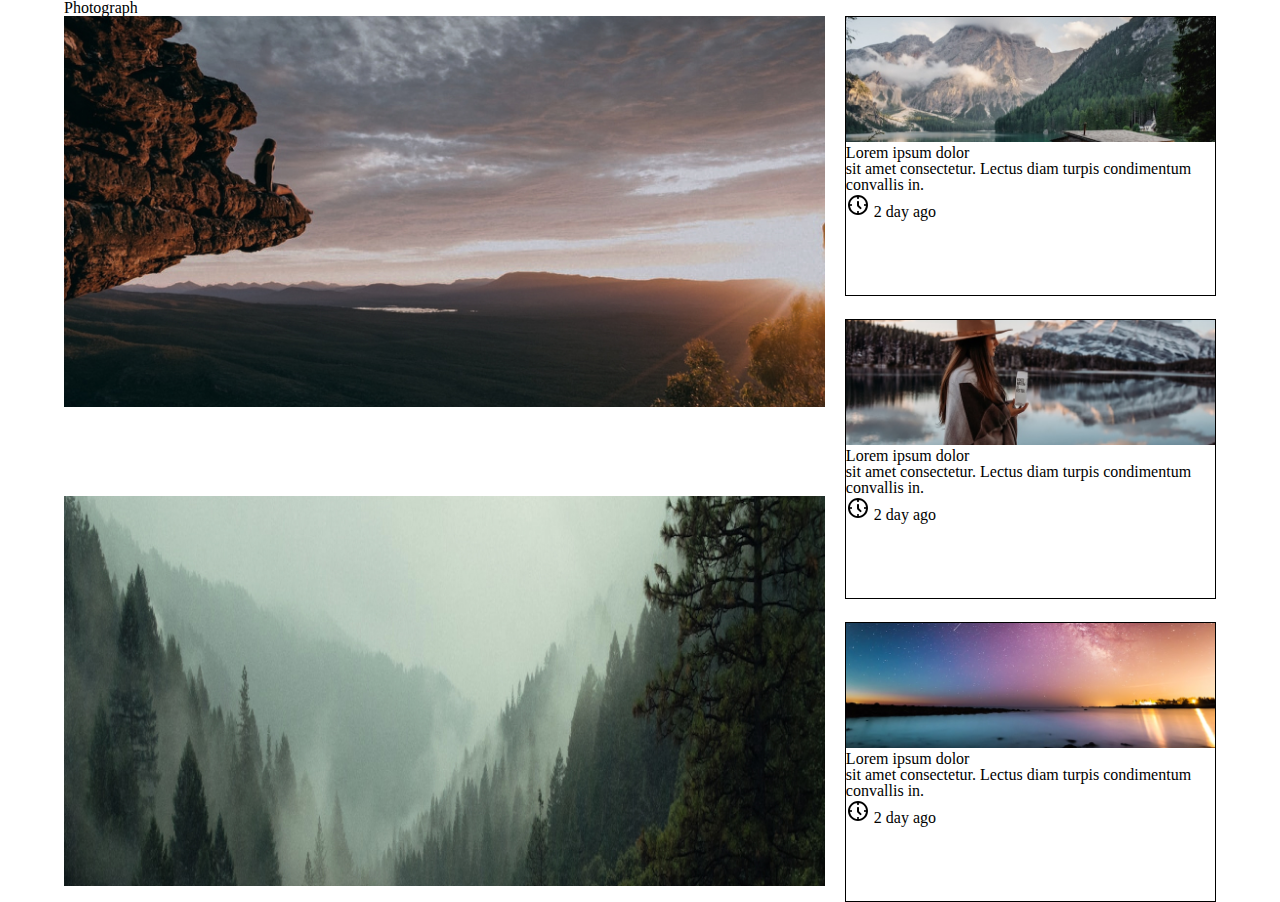
<file: index.html>
<!DOCTYPE html>
<html lang="en">
  <head>
    <meta charset="UTF-8" />
    <meta name="viewport" content="width=device-width, initial-scale=1.0" />
    <title>Travel</title>
    <link rel="stylesheet" href="css/reset.css" />
    <link rel="stylesheet" href="css/style.css" />
    <link rel="stylesheet" href="css/fonts.css" />
  </head>
  <body>
    <header></header>
    <main>
      <section></section>
      <section></section>
      <section>
        <div class="container">
          <h2>Photograph</h2>
          <div class="flex-wrapper">
            <!-- left div -->
            <div class="left-div">
              <div class="image-block">
                <img
                  class="left-div-image"
                  src="images/Rectangle5.jpg"
                  alt=""
                />
              </div>
              <div class="image-block">
                <img
                  class="left-div-image"
                  src="images/Rectangle6.jpg"
                  alt=""
                />
              </div>
            </div>
            <!-- right div -->
            <div class="right-div">
              <div class="right-div-image-block">
                <img
                  class="right-div-image"
                  src="images/Rectangle7.jpg"
                  alt=""
                />
                <h3>Lorem ipsum dolor</h3>
                <p>
                  sit amet consectetur. Lectus diam turpis condimentum convallis
                  in.
                </p>
                <div>
                  <img src="images/time-icon.svg" alt="" />
                  <span>2 day ago</span>
                </div>
              </div>
              <div class="right-div-image-block">
                <img
                  class="right-div-image"
                  src="images/Rectangle8.png"
                  alt=""
                />
                <h3>Lorem ipsum dolor</h3>
                <p>
                  sit amet consectetur. Lectus diam turpis condimentum convallis
                  in.
                </p>
                <div>
                  <img src="images/time-icon.svg" alt="" />
                  <span>2 day ago</span>
                </div>
              </div>
              <div class="right-div-image-block">
                <img
                  class="right-div-image"
                  src="images/Rectangle9.png"
                  alt=""
                />
                <h3>Lorem ipsum dolor</h3>
                <p>
                  sit amet consectetur. Lectus diam turpis condimentum convallis
                  in.
                </p>
                <div>
                  <img src="images/time-icon.svg" alt="" />
                  <span>2 day ago</span>
                </div>
              </div>
            </div>
          </div>
        </div>
      </section>
    </main>
    <footer></footer>
  </body>
</html>
</file>
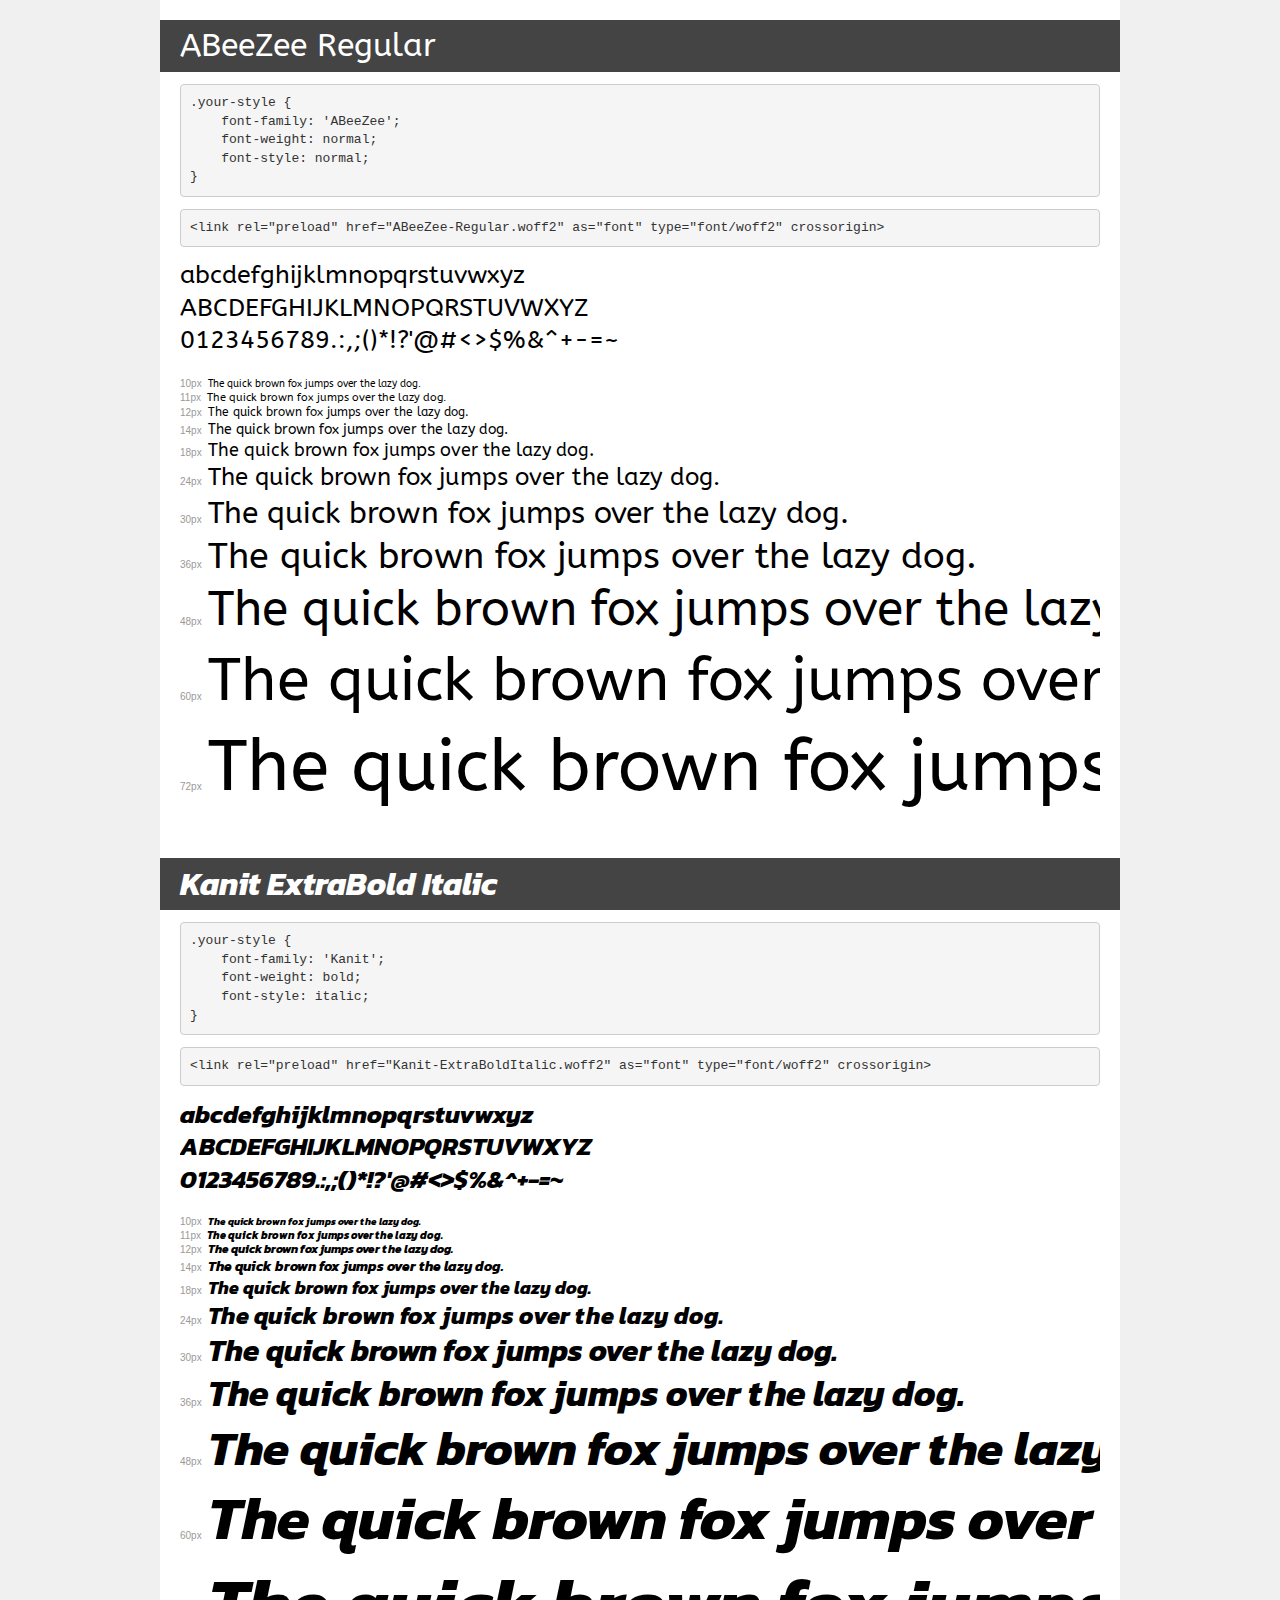
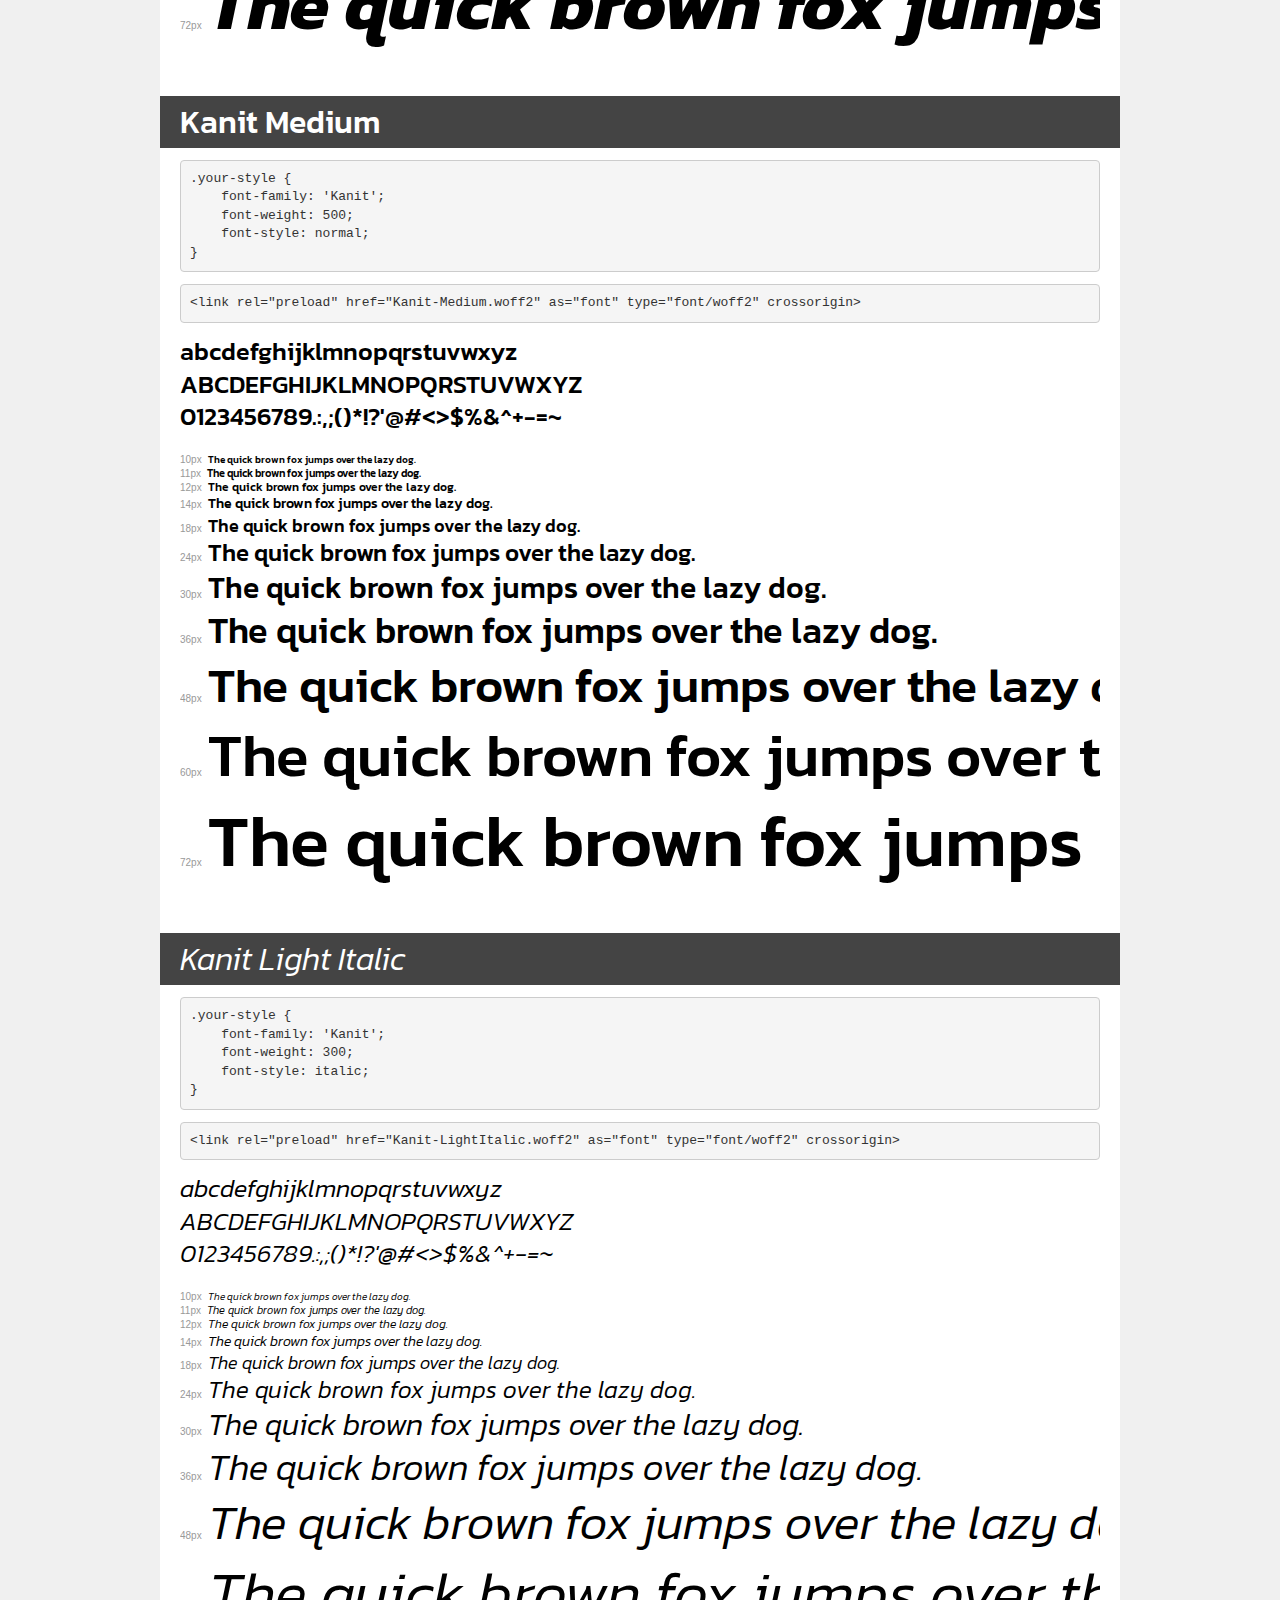
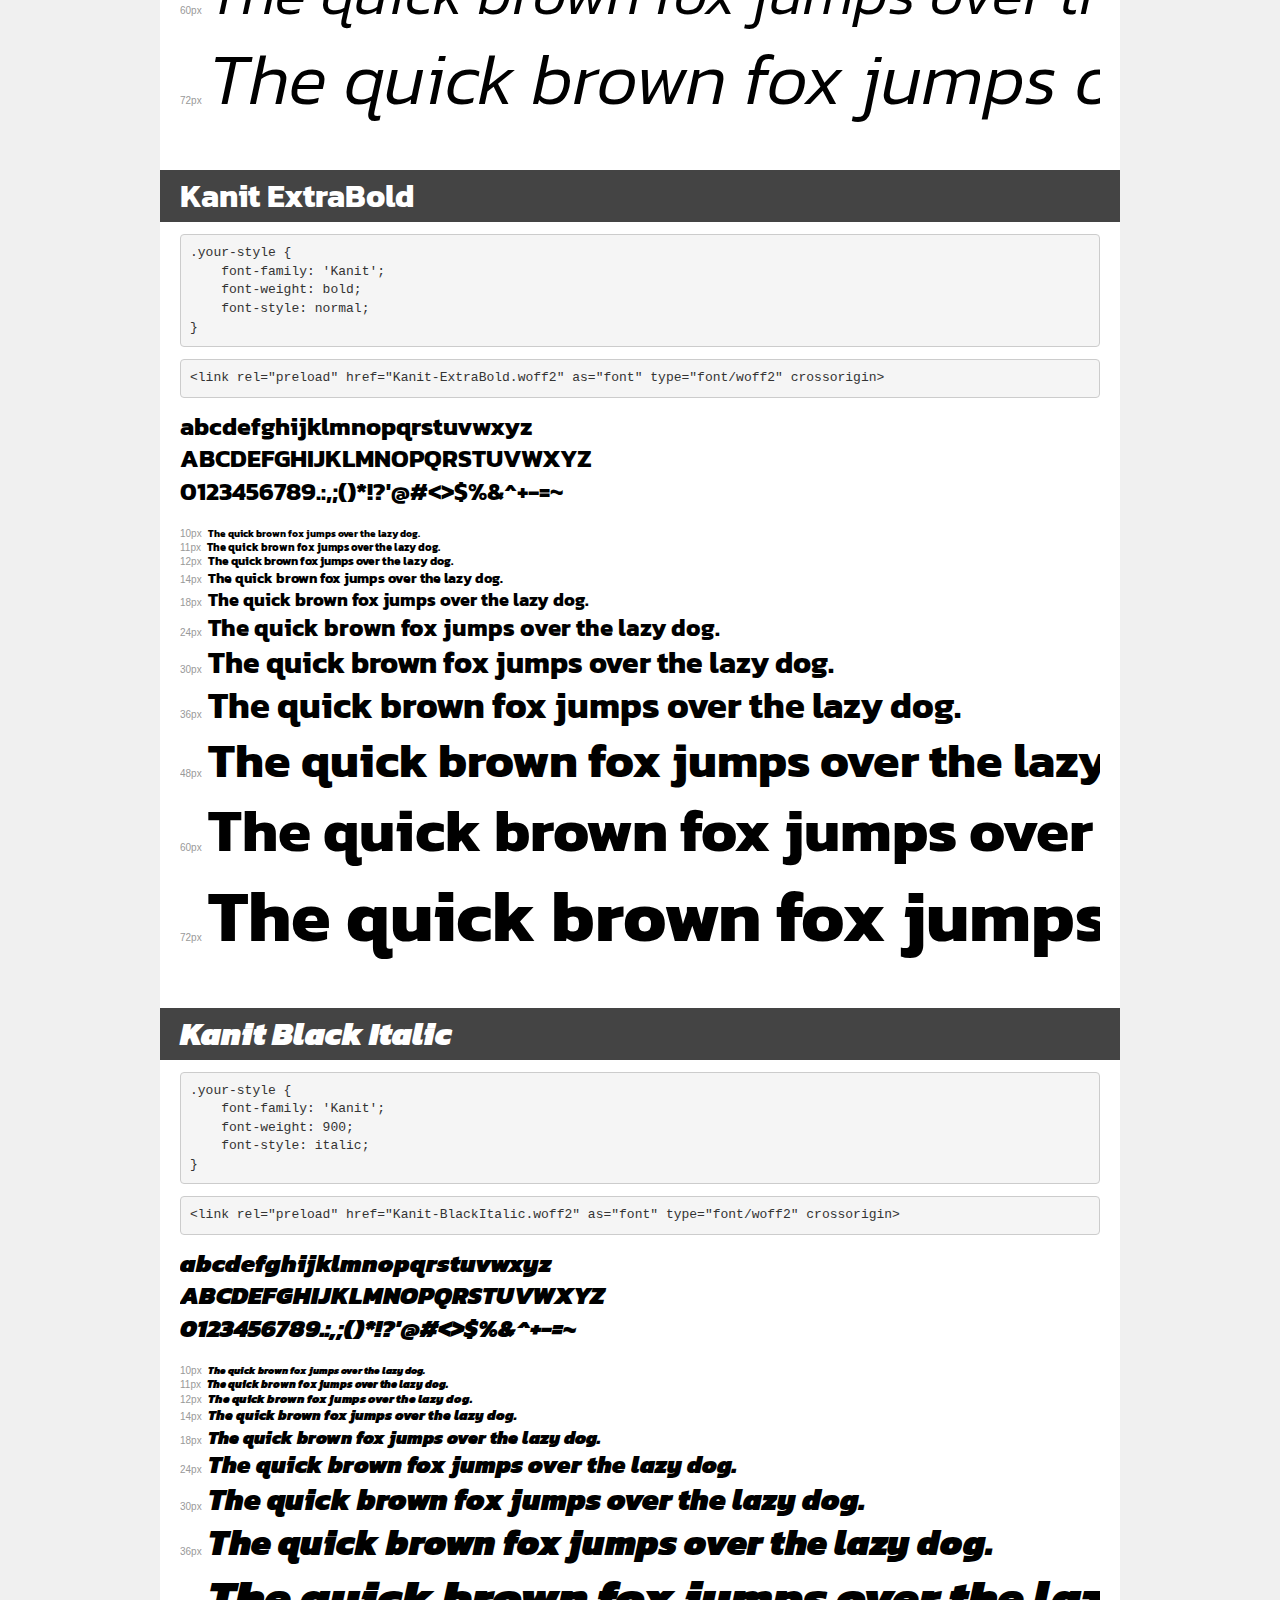
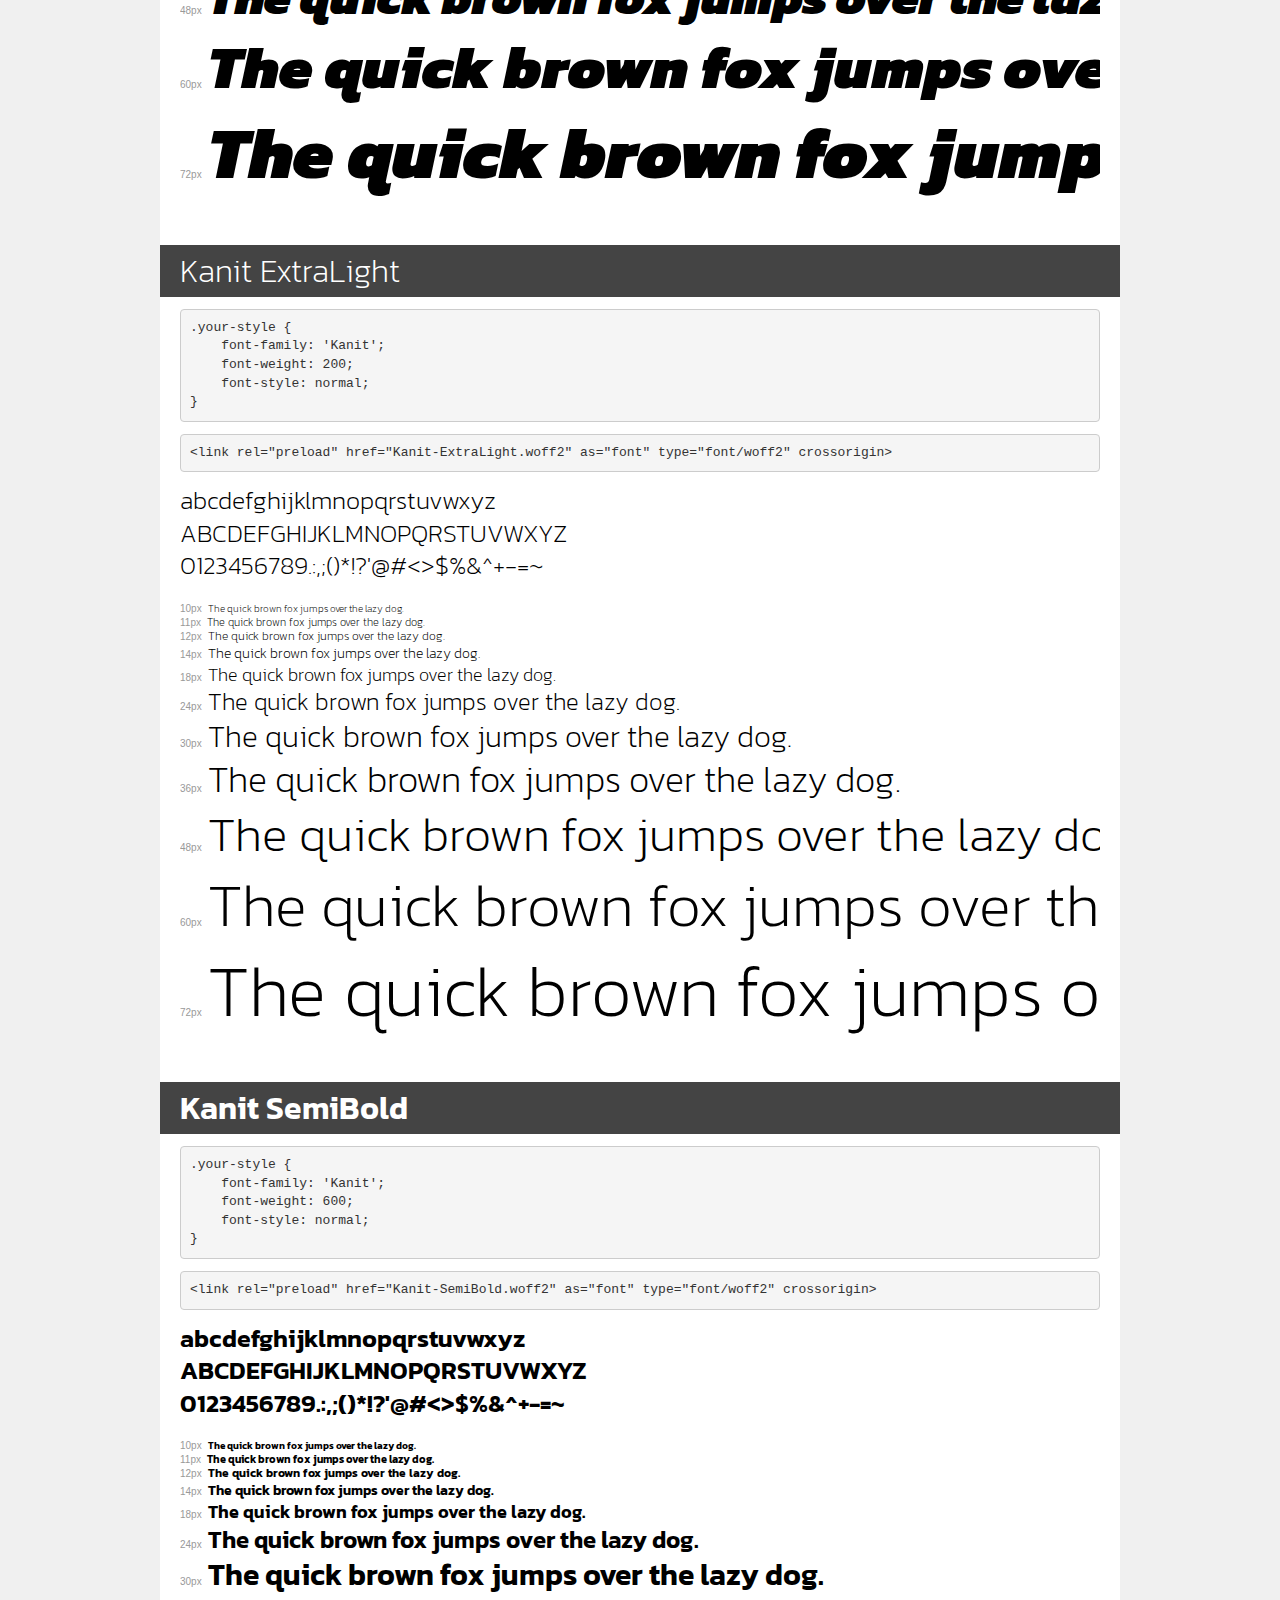
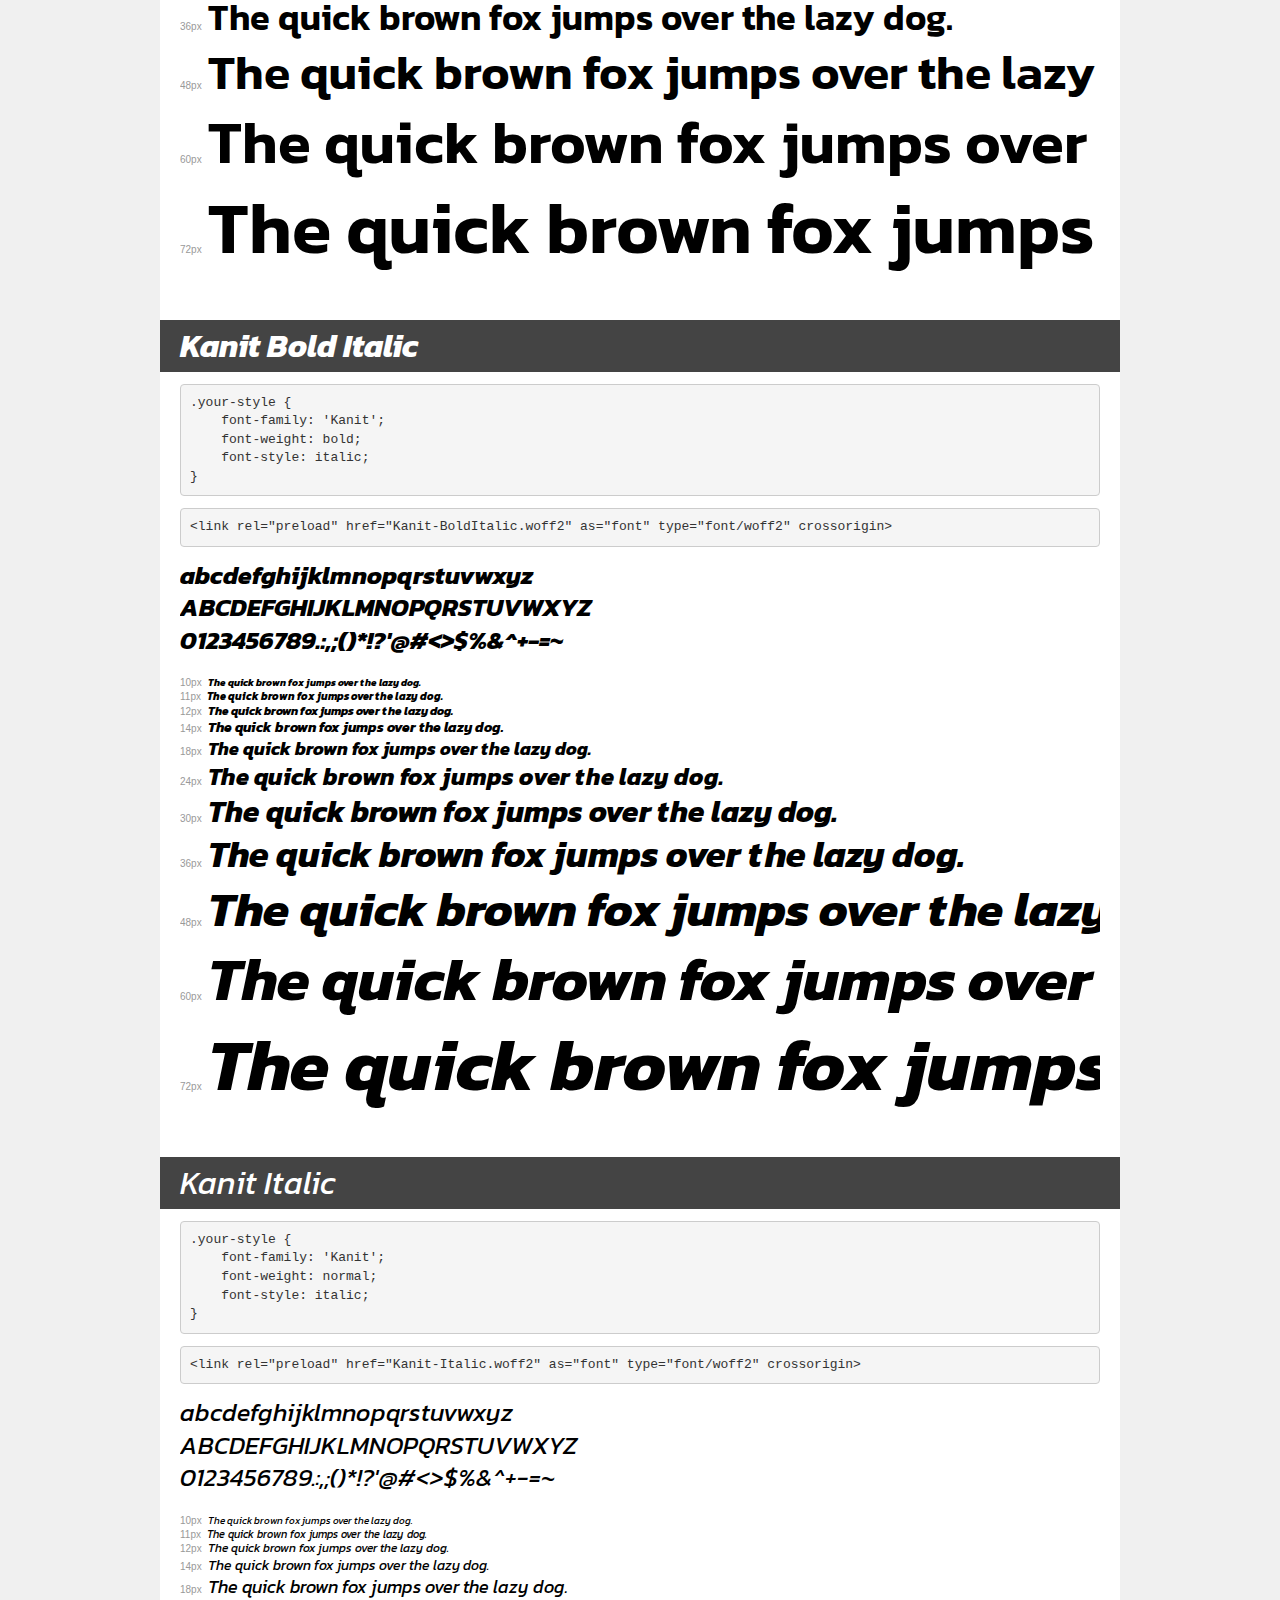
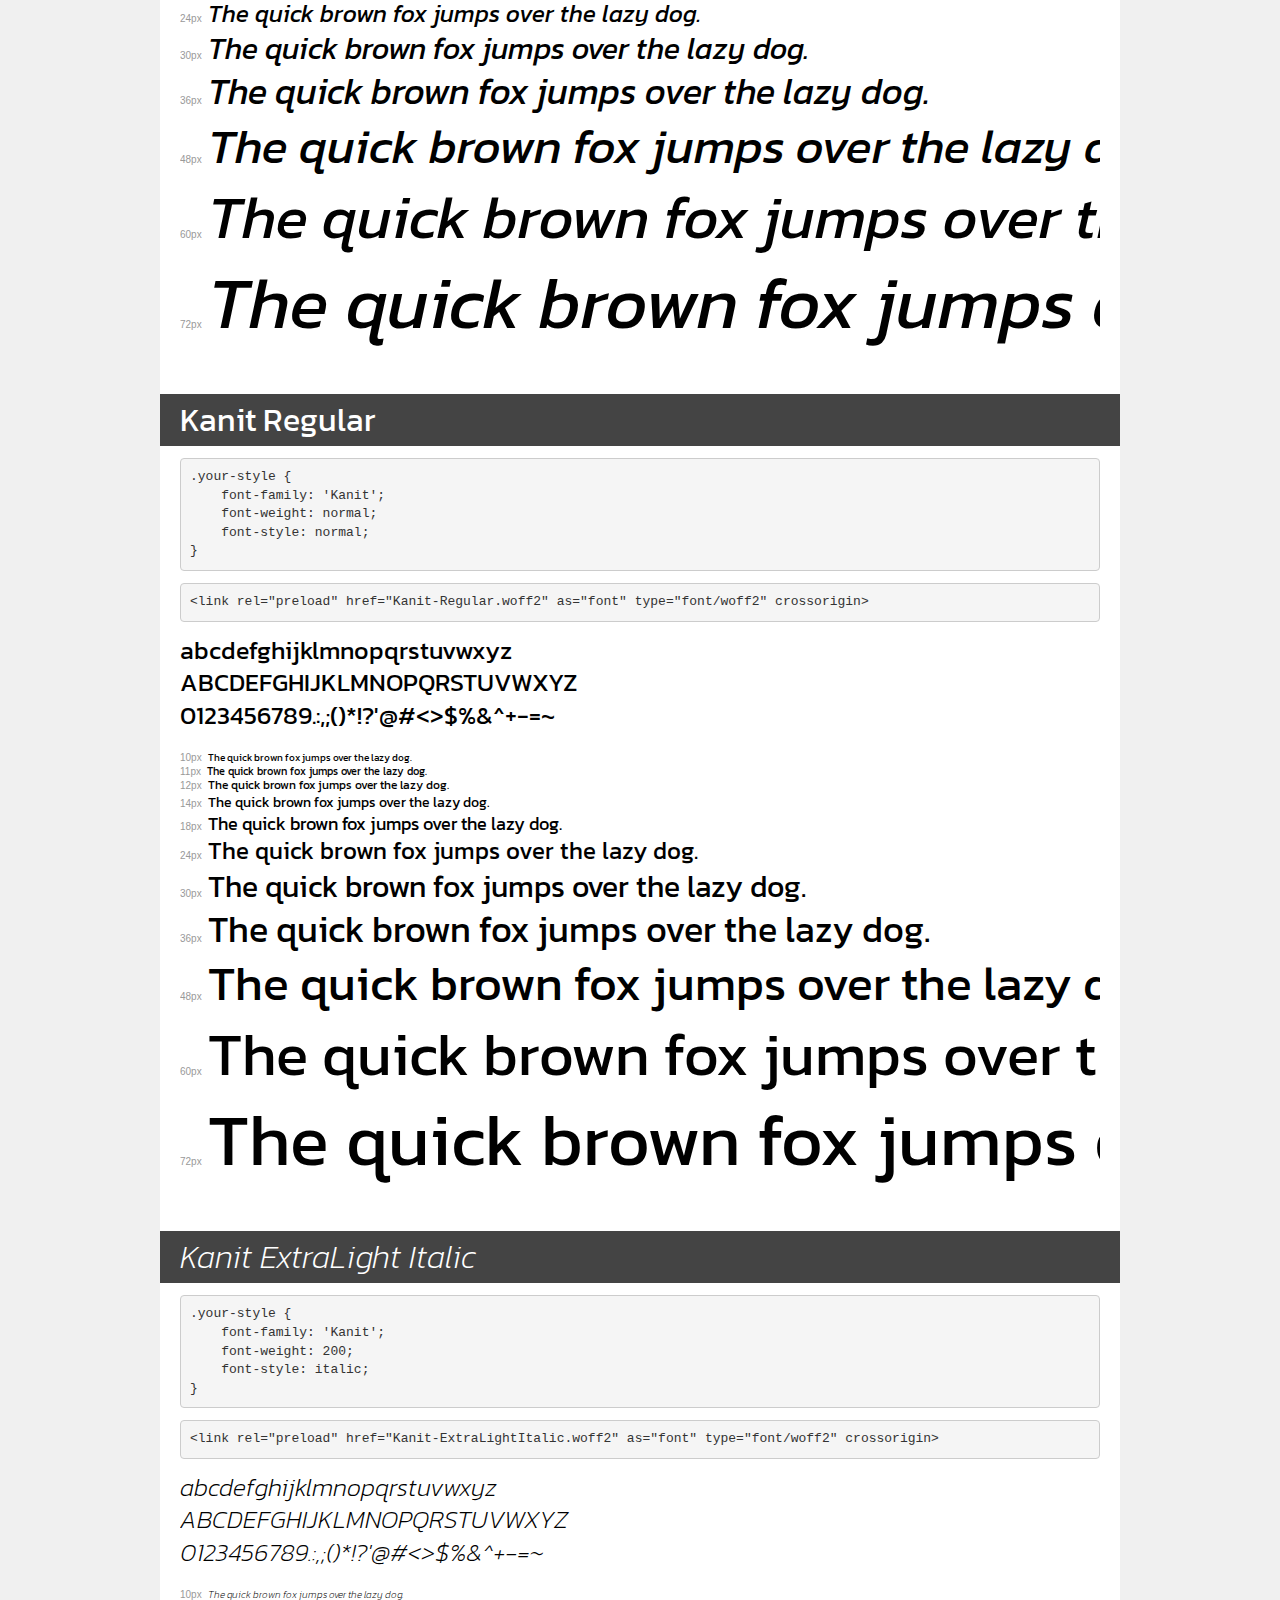
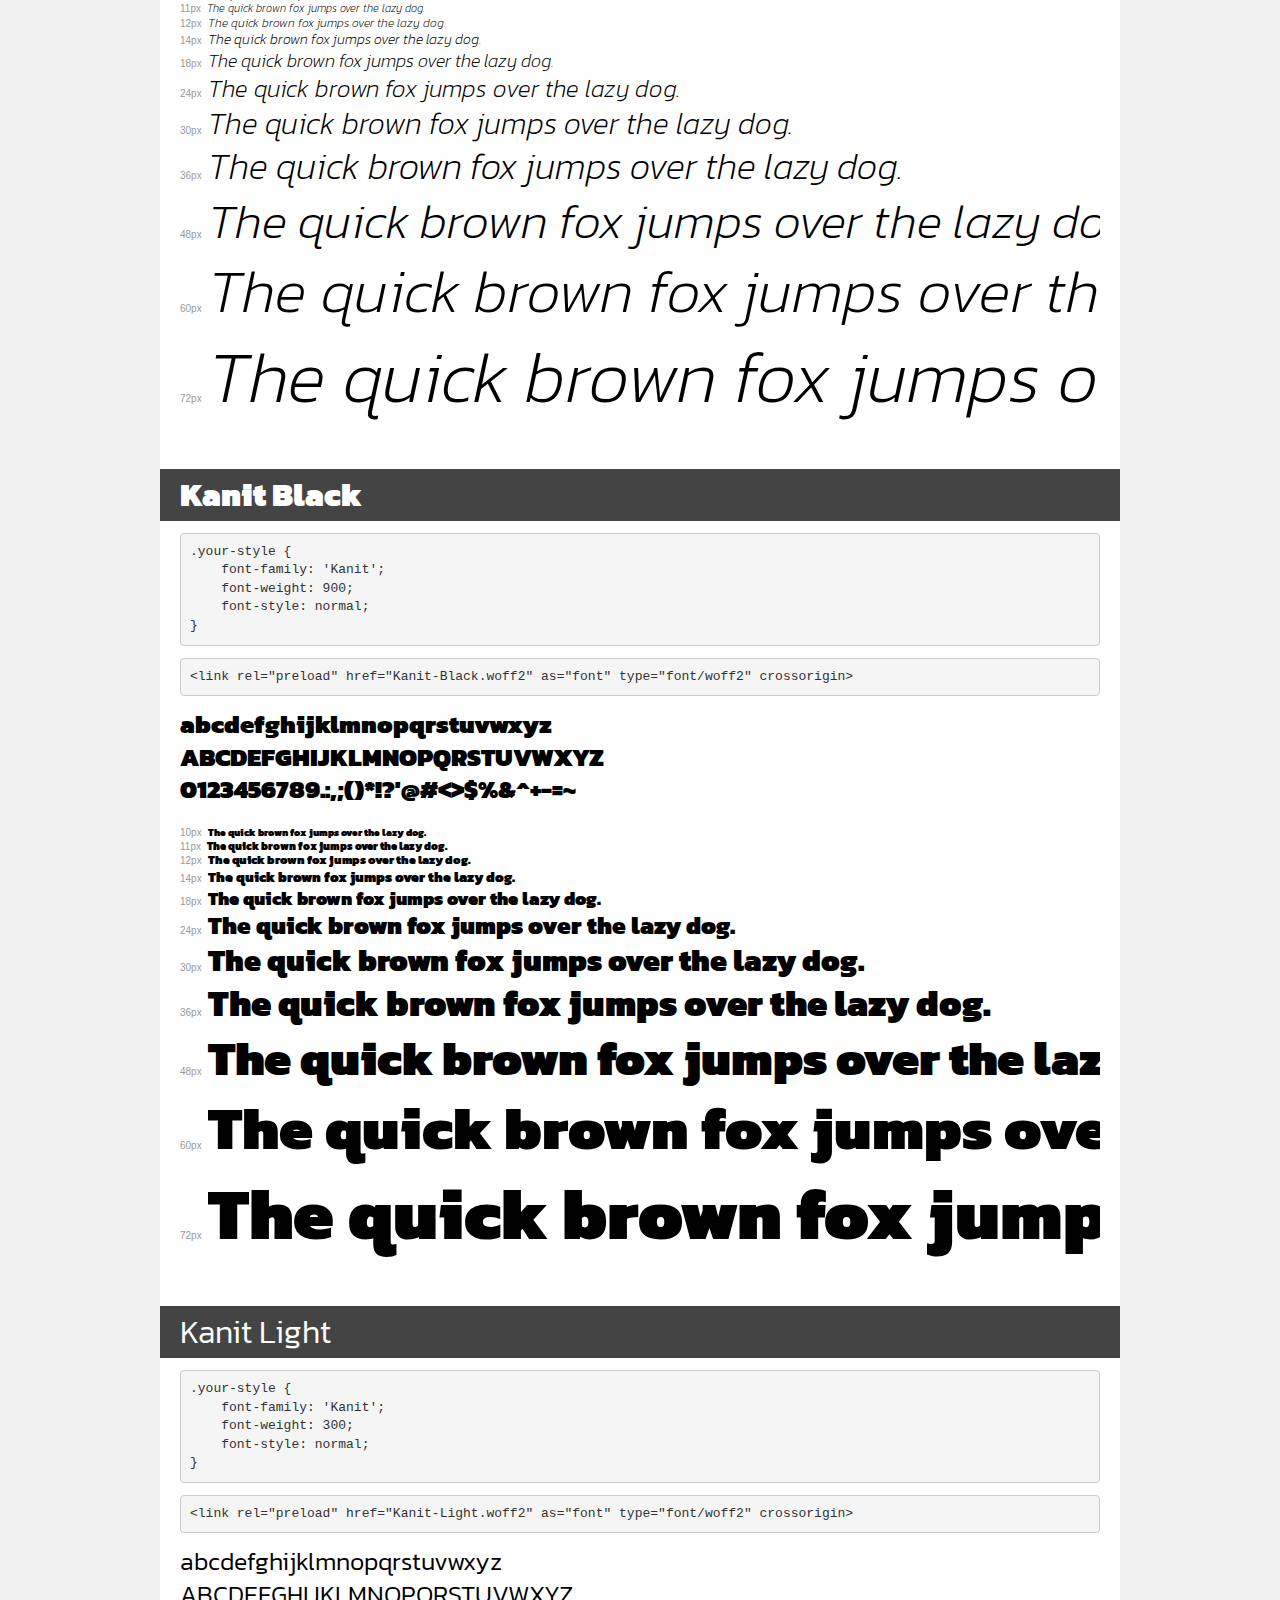
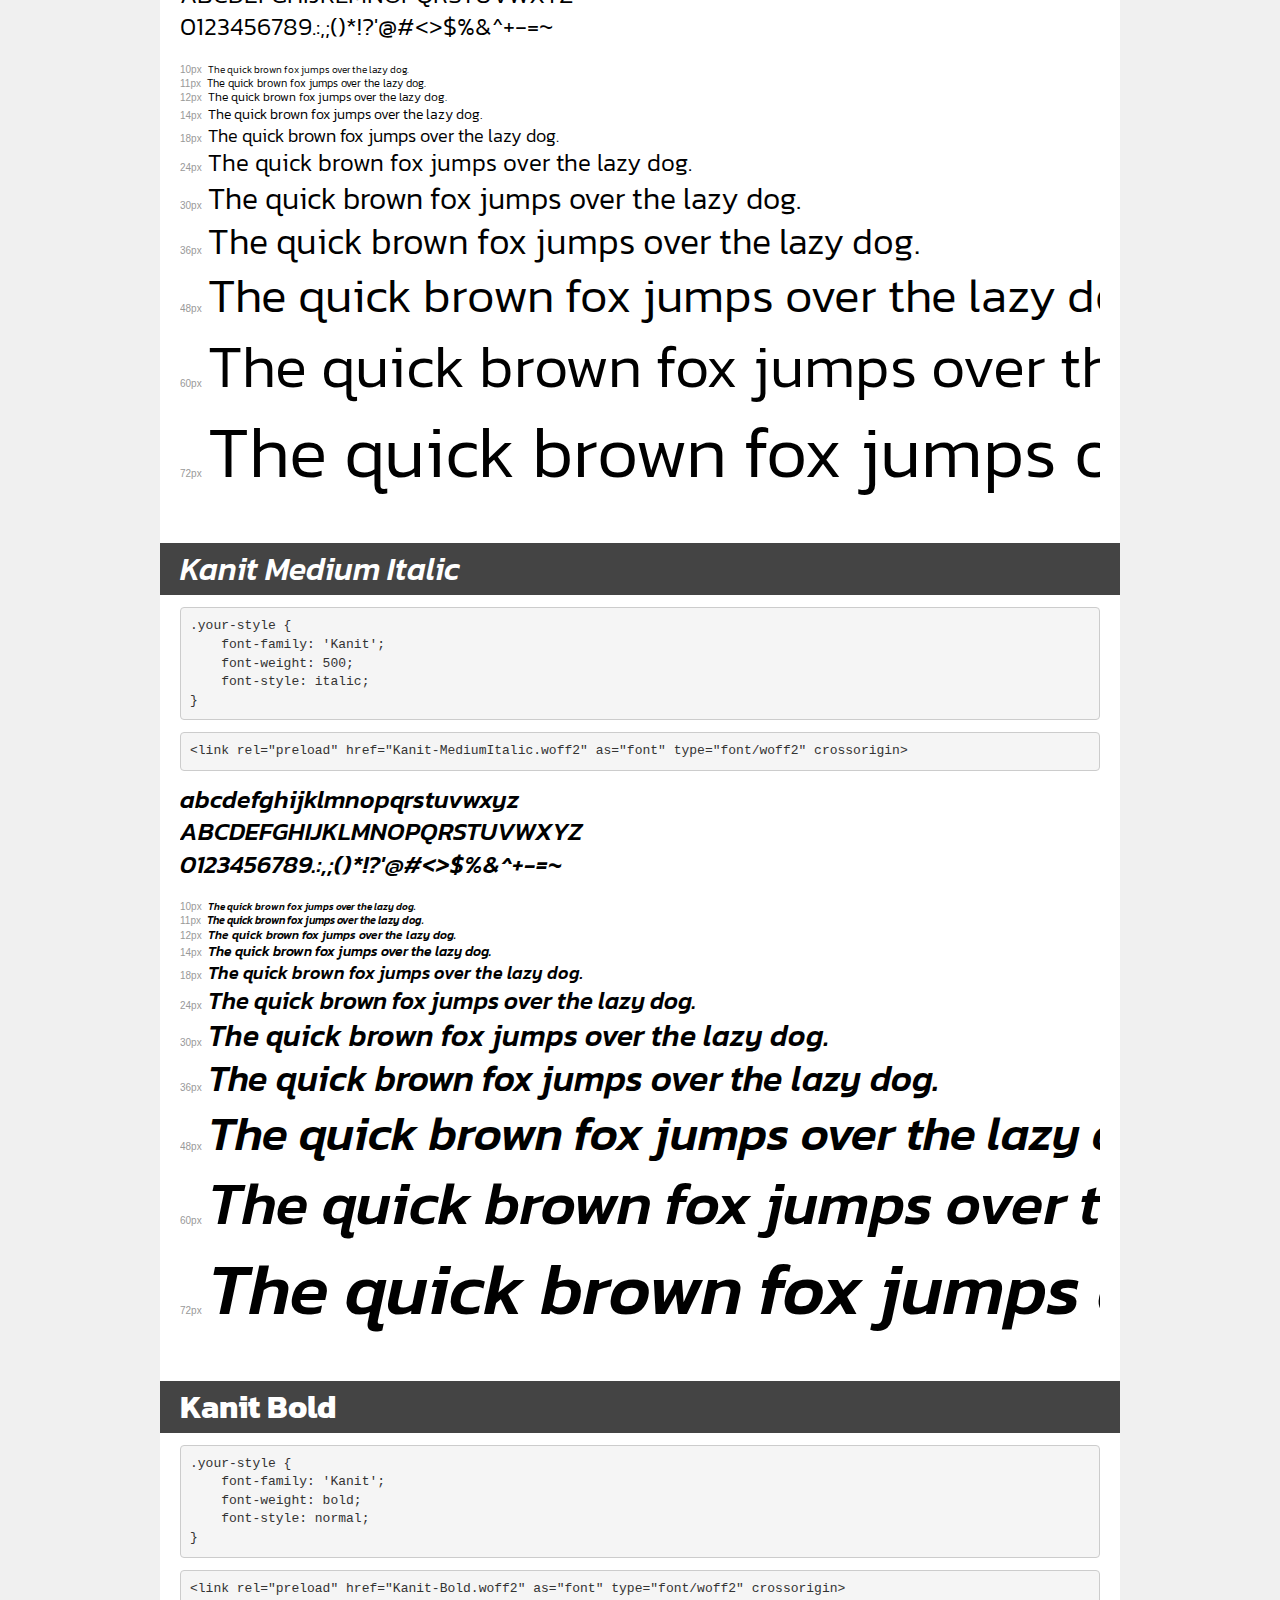
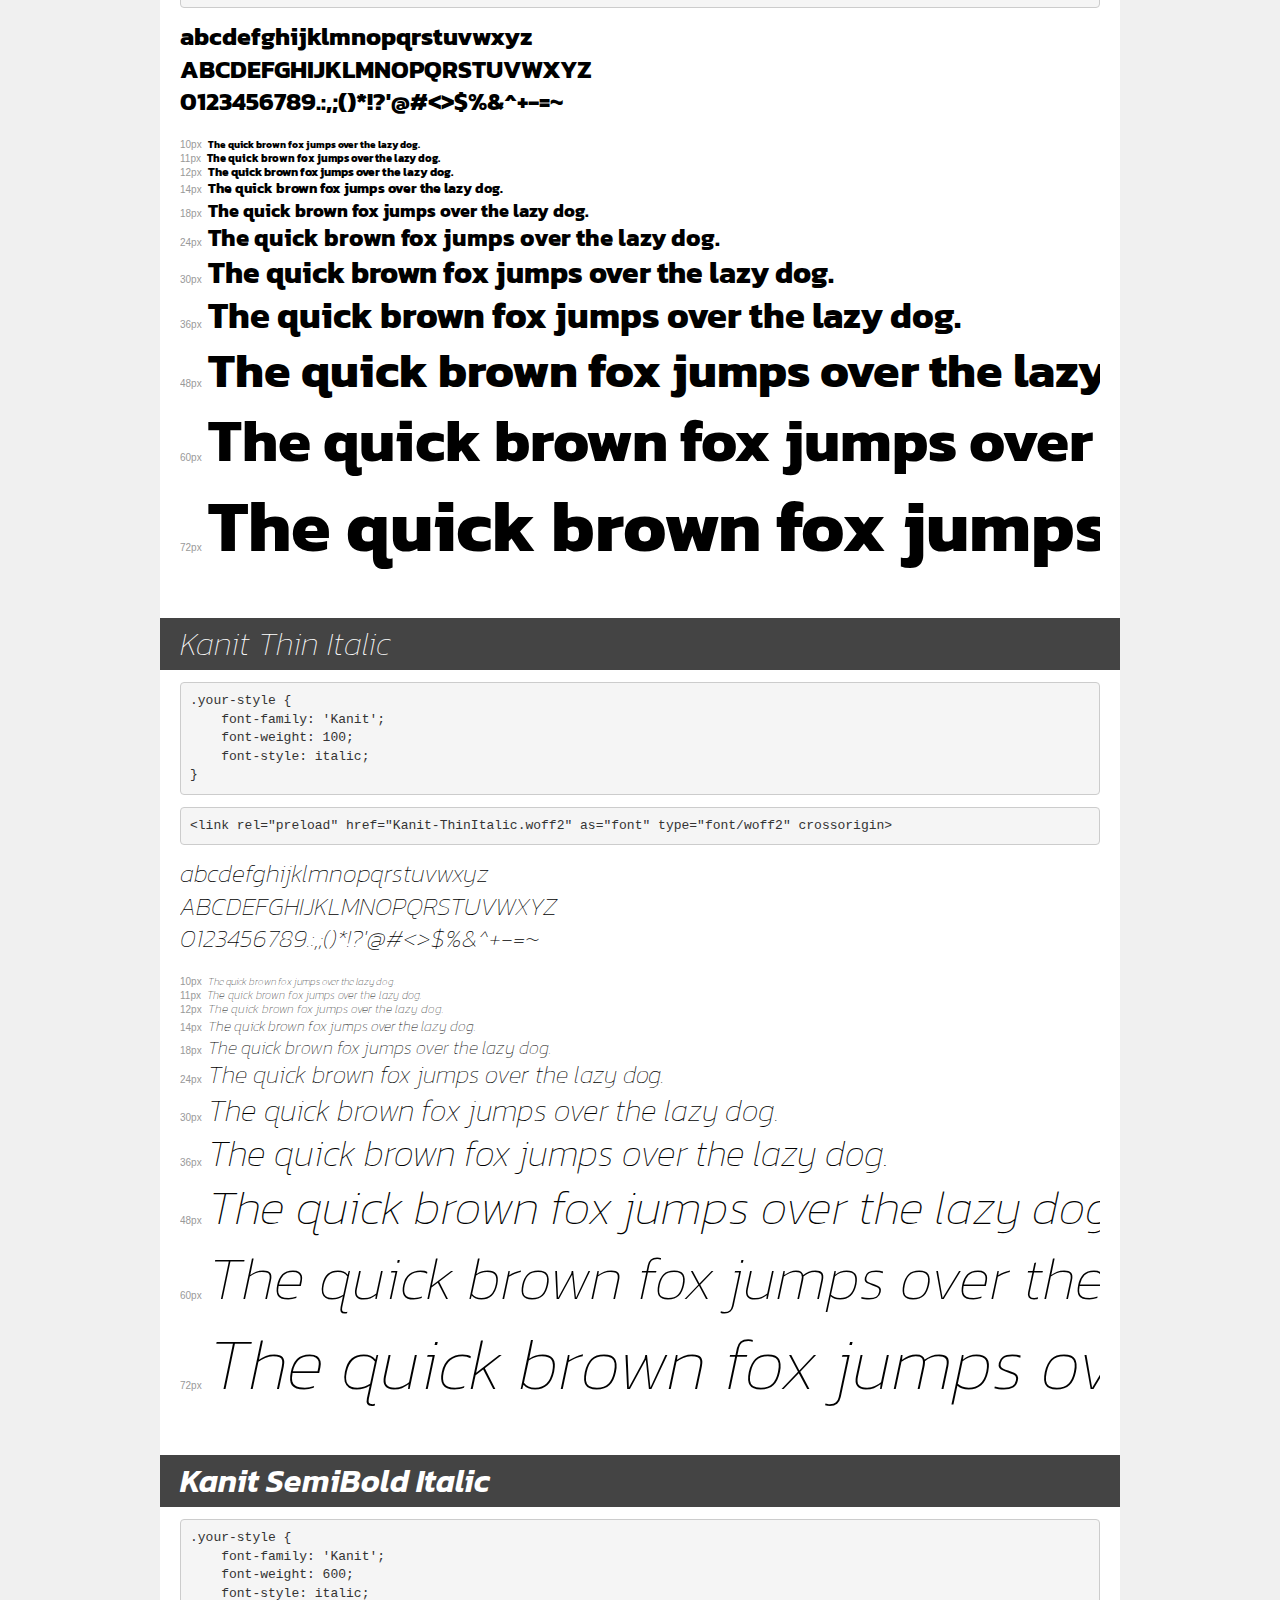
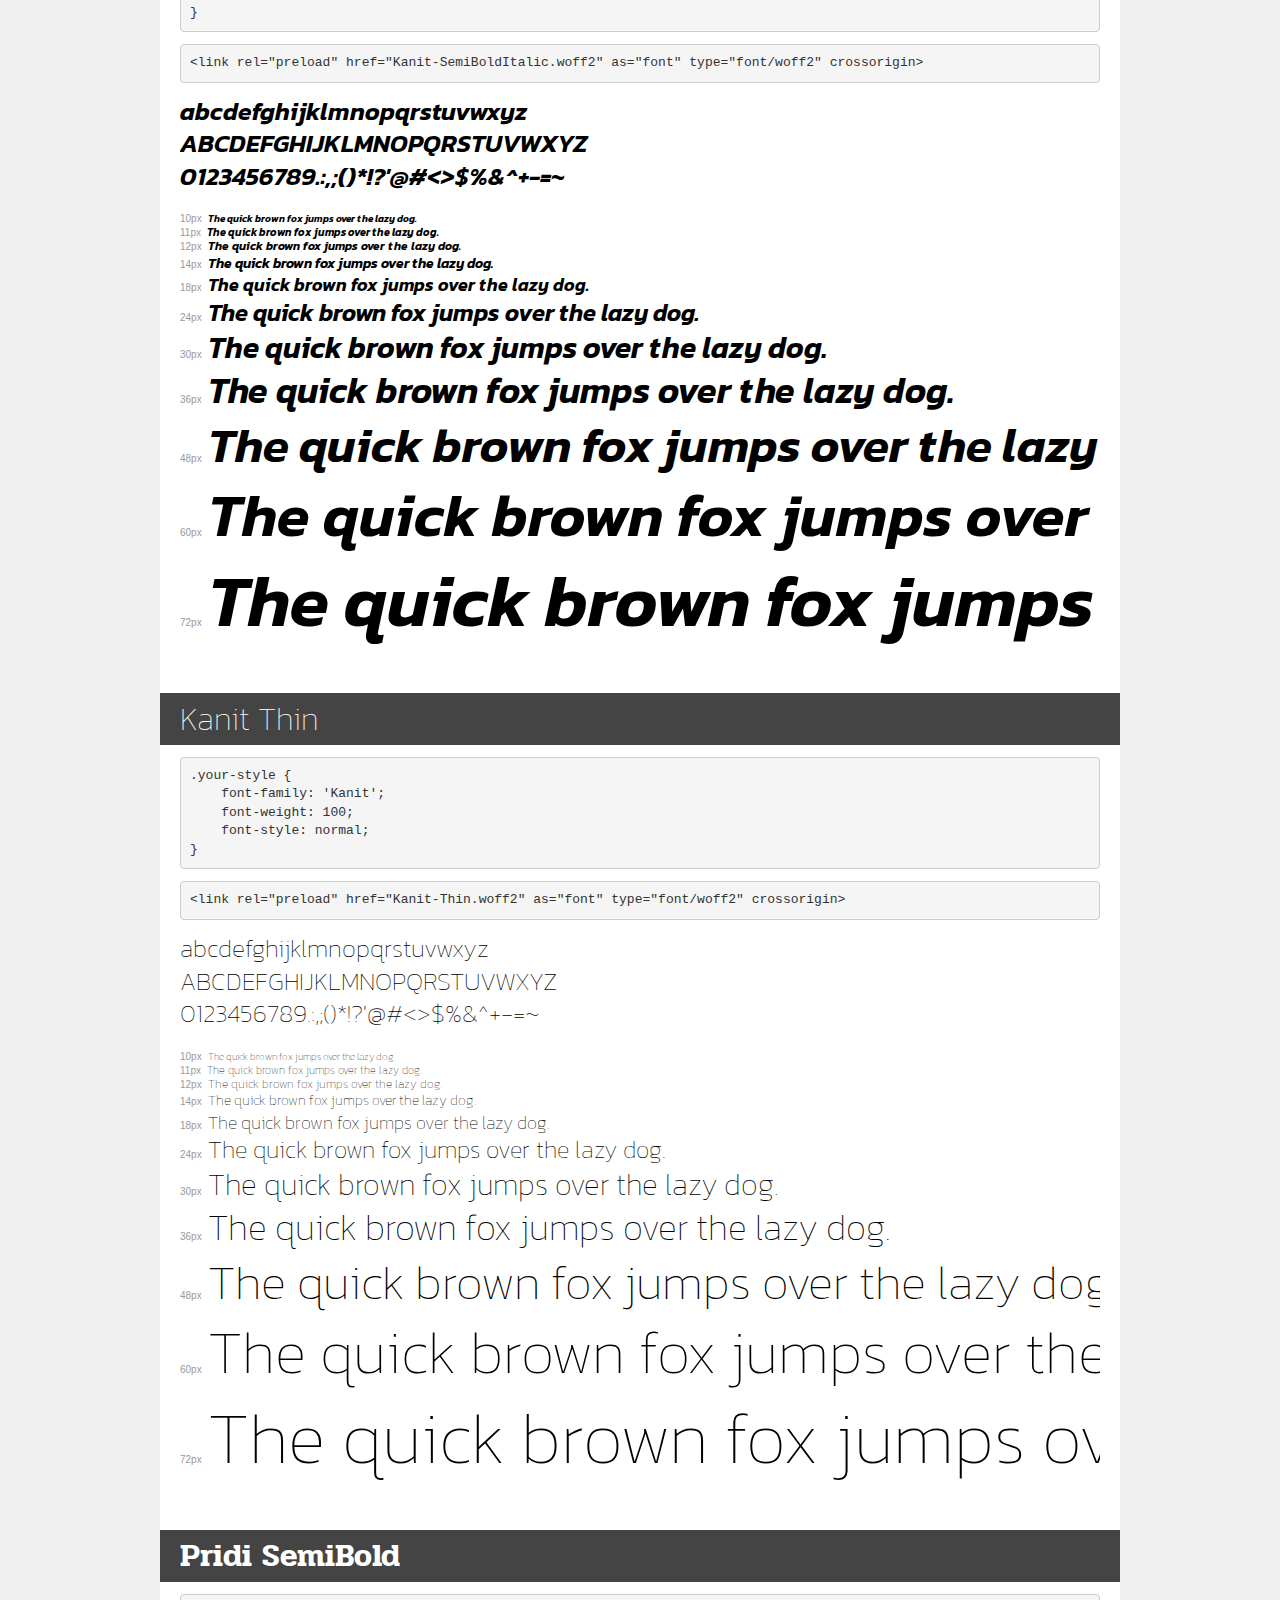
<file: fonts/demo.html>
<!DOCTYPE html>
<html lang="en">
<head>
    <meta charset="utf-8">
    <meta http-equiv="X-UA-Compatible" content="IE=edge">
    <meta name="viewport" content="width=device-width, initial-scale=1">
    <meta name="robots" content="noindex, noarchive">
    <meta name="format-detection" content="telephone=no">
    <title>Transfonter demo</title>
    <link href="stylesheet.css" rel="stylesheet">
    <style>
        /*
        http://meyerweb.com/eric/tools/css/reset/
        v2.0 | 20110126
        License: none (public domain)
        */
        html, body, div, span, applet, object, iframe,
        h1, h2, h3, h4, h5, h6, p, blockquote, pre,
        a, abbr, acronym, address, big, cite, code,
        del, dfn, em, img, ins, kbd, q, s, samp,
        small, strike, strong, sub, sup, tt, var,
        b, u, i, center,
        dl, dt, dd, ol, ul, li,
        fieldset, form, label, legend,
        table, caption, tbody, tfoot, thead, tr, th, td,
        article, aside, canvas, details, embed,
        figure, figcaption, footer, header, hgroup,
        menu, nav, output, ruby, section, summary,
        time, mark, audio, video {
            margin: 0;
            padding: 0;
            border: 0;
            font-size: 100%;
            font: inherit;
            vertical-align: baseline;
        }
        /* HTML5 display-role reset for older browsers */
        article, aside, details, figcaption, figure,
        footer, header, hgroup, menu, nav, section {
            display: block;
        }
        body {
            line-height: 1;
        }
        ol, ul {
            list-style: none;
        }
        blockquote, q {
            quotes: none;
        }
        blockquote:before, blockquote:after,
        q:before, q:after {
            content: '';
            content: none;
        }
        table {
            border-collapse: collapse;
            border-spacing: 0;
        }
        /* demo styles */
        body {
            background: #f0f0f0;
            color: #000;
        }
        .page {
            background: #fff;
            width: 920px;
            margin: 0 auto;
            padding: 20px 20px 0 20px;
            overflow: hidden;
        }
        .font-container {
            overflow-x: auto;
            overflow-y: hidden;
            margin-bottom: 40px;
            line-height: 1.3;
            white-space: nowrap;
            padding-bottom: 5px;
        }
        h1 {
            position: relative;
            background: #444;
            font-size: 32px;
            color: #fff;
            padding: 10px 20px;
            margin: 0 -20px 12px -20px;
        }
        .letters {
            font-size: 25px;
            margin-bottom: 20px;
        }
        .s10:before {
            content: '10px';
        }
        .s11:before {
            content: '11px';
        }
        .s12:before {
            content: '12px';
        }
        .s14:before {
            content: '14px';
        }
        .s18:before {
            content: '18px';
        }
        .s24:before {
            content: '24px';
        }
        .s30:before {
            content: '30px';
        }
        .s36:before {
            content: '36px';
        }
        .s48:before {
            content: '48px';
        }
        .s60:before {
            content: '60px';
        }
        .s72:before {
            content: '72px';
        }
        .s10:before, .s11:before, .s12:before, .s14:before,
        .s18:before, .s24:before, .s30:before, .s36:before,
        .s48:before, .s60:before, .s72:before {
            font-family: Arial, sans-serif;
            font-size: 10px;
            font-weight: normal;
            font-style: normal;
            color: #999;
            padding-right: 6px;
        }
        pre {
            display: block;
            padding: 9px;
            margin: 0 0 12px;
            font-family: Monaco, Menlo, Consolas, "Courier New", monospace;
            font-size: 13px;
            line-height: 1.428571429;
            color: #333;
            font-weight: normal;
            font-style: normal;
            background-color: #f5f5f5;
            border: 1px solid #ccc;
            overflow-x: auto;
            border-radius: 4px;
        }
        /* responsive */
        @media (max-width: 959px) {
            .page {
                width: auto;
                margin: 0;
            }
        }
    </style>
</head>
<body>
<div class="page">
    <div class="demo">
        <h1 style="font-family: 'ABeeZee'; font-weight: normal; font-style: normal;">ABeeZee Regular</h1>
        <pre title="Usage">.your-style {
    font-family: 'ABeeZee';
    font-weight: normal;
    font-style: normal;
}</pre>
        <pre title="Preload (optional)">
&lt;link rel=&quot;preload&quot; href=&quot;ABeeZee-Regular.woff2&quot; as=&quot;font&quot; type=&quot;font/woff2&quot; crossorigin&gt;</pre>
        <div class="font-container" style="font-family: 'ABeeZee'; font-weight: normal; font-style: normal;">
            <p class="letters">
                abcdefghijklmnopqrstuvwxyz<br>
ABCDEFGHIJKLMNOPQRSTUVWXYZ<br>
                0123456789.:,;()*!?'@#&lt;&gt;$%&^+-=~
            </p>
            <p class="s10" style="font-size: 10px;">The quick brown fox jumps over the lazy dog.</p>
            <p class="s11" style="font-size: 11px;">The quick brown fox jumps over the lazy dog.</p>
            <p class="s12" style="font-size: 12px;">The quick brown fox jumps over the lazy dog.</p>
            <p class="s14" style="font-size: 14px;">The quick brown fox jumps over the lazy dog.</p>
            <p class="s18" style="font-size: 18px;">The quick brown fox jumps over the lazy dog.</p>
            <p class="s24" style="font-size: 24px;">The quick brown fox jumps over the lazy dog.</p>
            <p class="s30" style="font-size: 30px;">The quick brown fox jumps over the lazy dog.</p>
            <p class="s36" style="font-size: 36px;">The quick brown fox jumps over the lazy dog.</p>
            <p class="s48" style="font-size: 48px;">The quick brown fox jumps over the lazy dog.</p>
            <p class="s60" style="font-size: 60px;">The quick brown fox jumps over the lazy dog.</p>
            <p class="s72" style="font-size: 72px;">The quick brown fox jumps over the lazy dog.</p>
        </div>
    </div>

    <div class="demo">
        <h1 style="font-family: 'Kanit'; font-weight: bold; font-style: italic;">Kanit ExtraBold Italic</h1>
        <pre title="Usage">.your-style {
    font-family: 'Kanit';
    font-weight: bold;
    font-style: italic;
}</pre>
        <pre title="Preload (optional)">
&lt;link rel=&quot;preload&quot; href=&quot;Kanit-ExtraBoldItalic.woff2&quot; as=&quot;font&quot; type=&quot;font/woff2&quot; crossorigin&gt;</pre>
        <div class="font-container" style="font-family: 'Kanit'; font-weight: bold; font-style: italic;">
            <p class="letters">
                abcdefghijklmnopqrstuvwxyz<br>
ABCDEFGHIJKLMNOPQRSTUVWXYZ<br>
                0123456789.:,;()*!?'@#&lt;&gt;$%&^+-=~
            </p>
            <p class="s10" style="font-size: 10px;">The quick brown fox jumps over the lazy dog.</p>
            <p class="s11" style="font-size: 11px;">The quick brown fox jumps over the lazy dog.</p>
            <p class="s12" style="font-size: 12px;">The quick brown fox jumps over the lazy dog.</p>
            <p class="s14" style="font-size: 14px;">The quick brown fox jumps over the lazy dog.</p>
            <p class="s18" style="font-size: 18px;">The quick brown fox jumps over the lazy dog.</p>
            <p class="s24" style="font-size: 24px;">The quick brown fox jumps over the lazy dog.</p>
            <p class="s30" style="font-size: 30px;">The quick brown fox jumps over the lazy dog.</p>
            <p class="s36" style="font-size: 36px;">The quick brown fox jumps over the lazy dog.</p>
            <p class="s48" style="font-size: 48px;">The quick brown fox jumps over the lazy dog.</p>
            <p class="s60" style="font-size: 60px;">The quick brown fox jumps over the lazy dog.</p>
            <p class="s72" style="font-size: 72px;">The quick brown fox jumps over the lazy dog.</p>
        </div>
    </div>

    <div class="demo">
        <h1 style="font-family: 'Kanit'; font-weight: 500; font-style: normal;">Kanit Medium</h1>
        <pre title="Usage">.your-style {
    font-family: 'Kanit';
    font-weight: 500;
    font-style: normal;
}</pre>
        <pre title="Preload (optional)">
&lt;link rel=&quot;preload&quot; href=&quot;Kanit-Medium.woff2&quot; as=&quot;font&quot; type=&quot;font/woff2&quot; crossorigin&gt;</pre>
        <div class="font-container" style="font-family: 'Kanit'; font-weight: 500; font-style: normal;">
            <p class="letters">
                abcdefghijklmnopqrstuvwxyz<br>
ABCDEFGHIJKLMNOPQRSTUVWXYZ<br>
                0123456789.:,;()*!?'@#&lt;&gt;$%&^+-=~
            </p>
            <p class="s10" style="font-size: 10px;">The quick brown fox jumps over the lazy dog.</p>
            <p class="s11" style="font-size: 11px;">The quick brown fox jumps over the lazy dog.</p>
            <p class="s12" style="font-size: 12px;">The quick brown fox jumps over the lazy dog.</p>
            <p class="s14" style="font-size: 14px;">The quick brown fox jumps over the lazy dog.</p>
            <p class="s18" style="font-size: 18px;">The quick brown fox jumps over the lazy dog.</p>
            <p class="s24" style="font-size: 24px;">The quick brown fox jumps over the lazy dog.</p>
            <p class="s30" style="font-size: 30px;">The quick brown fox jumps over the lazy dog.</p>
            <p class="s36" style="font-size: 36px;">The quick brown fox jumps over the lazy dog.</p>
            <p class="s48" style="font-size: 48px;">The quick brown fox jumps over the lazy dog.</p>
            <p class="s60" style="font-size: 60px;">The quick brown fox jumps over the lazy dog.</p>
            <p class="s72" style="font-size: 72px;">The quick brown fox jumps over the lazy dog.</p>
        </div>
    </div>

    <div class="demo">
        <h1 style="font-family: 'Kanit'; font-weight: 300; font-style: italic;">Kanit Light Italic</h1>
        <pre title="Usage">.your-style {
    font-family: 'Kanit';
    font-weight: 300;
    font-style: italic;
}</pre>
        <pre title="Preload (optional)">
&lt;link rel=&quot;preload&quot; href=&quot;Kanit-LightItalic.woff2&quot; as=&quot;font&quot; type=&quot;font/woff2&quot; crossorigin&gt;</pre>
        <div class="font-container" style="font-family: 'Kanit'; font-weight: 300; font-style: italic;">
            <p class="letters">
                abcdefghijklmnopqrstuvwxyz<br>
ABCDEFGHIJKLMNOPQRSTUVWXYZ<br>
                0123456789.:,;()*!?'@#&lt;&gt;$%&^+-=~
            </p>
            <p class="s10" style="font-size: 10px;">The quick brown fox jumps over the lazy dog.</p>
            <p class="s11" style="font-size: 11px;">The quick brown fox jumps over the lazy dog.</p>
            <p class="s12" style="font-size: 12px;">The quick brown fox jumps over the lazy dog.</p>
            <p class="s14" style="font-size: 14px;">The quick brown fox jumps over the lazy dog.</p>
            <p class="s18" style="font-size: 18px;">The quick brown fox jumps over the lazy dog.</p>
            <p class="s24" style="font-size: 24px;">The quick brown fox jumps over the lazy dog.</p>
            <p class="s30" style="font-size: 30px;">The quick brown fox jumps over the lazy dog.</p>
            <p class="s36" style="font-size: 36px;">The quick brown fox jumps over the lazy dog.</p>
            <p class="s48" style="font-size: 48px;">The quick brown fox jumps over the lazy dog.</p>
            <p class="s60" style="font-size: 60px;">The quick brown fox jumps over the lazy dog.</p>
            <p class="s72" style="font-size: 72px;">The quick brown fox jumps over the lazy dog.</p>
        </div>
    </div>

    <div class="demo">
        <h1 style="font-family: 'Kanit'; font-weight: bold; font-style: normal;">Kanit ExtraBold</h1>
        <pre title="Usage">.your-style {
    font-family: 'Kanit';
    font-weight: bold;
    font-style: normal;
}</pre>
        <pre title="Preload (optional)">
&lt;link rel=&quot;preload&quot; href=&quot;Kanit-ExtraBold.woff2&quot; as=&quot;font&quot; type=&quot;font/woff2&quot; crossorigin&gt;</pre>
        <div class="font-container" style="font-family: 'Kanit'; font-weight: bold; font-style: normal;">
            <p class="letters">
                abcdefghijklmnopqrstuvwxyz<br>
ABCDEFGHIJKLMNOPQRSTUVWXYZ<br>
                0123456789.:,;()*!?'@#&lt;&gt;$%&^+-=~
            </p>
            <p class="s10" style="font-size: 10px;">The quick brown fox jumps over the lazy dog.</p>
            <p class="s11" style="font-size: 11px;">The quick brown fox jumps over the lazy dog.</p>
            <p class="s12" style="font-size: 12px;">The quick brown fox jumps over the lazy dog.</p>
            <p class="s14" style="font-size: 14px;">The quick brown fox jumps over the lazy dog.</p>
            <p class="s18" style="font-size: 18px;">The quick brown fox jumps over the lazy dog.</p>
            <p class="s24" style="font-size: 24px;">The quick brown fox jumps over the lazy dog.</p>
            <p class="s30" style="font-size: 30px;">The quick brown fox jumps over the lazy dog.</p>
            <p class="s36" style="font-size: 36px;">The quick brown fox jumps over the lazy dog.</p>
            <p class="s48" style="font-size: 48px;">The quick brown fox jumps over the lazy dog.</p>
            <p class="s60" style="font-size: 60px;">The quick brown fox jumps over the lazy dog.</p>
            <p class="s72" style="font-size: 72px;">The quick brown fox jumps over the lazy dog.</p>
        </div>
    </div>

    <div class="demo">
        <h1 style="font-family: 'Kanit'; font-weight: 900; font-style: italic;">Kanit Black Italic</h1>
        <pre title="Usage">.your-style {
    font-family: 'Kanit';
    font-weight: 900;
    font-style: italic;
}</pre>
        <pre title="Preload (optional)">
&lt;link rel=&quot;preload&quot; href=&quot;Kanit-BlackItalic.woff2&quot; as=&quot;font&quot; type=&quot;font/woff2&quot; crossorigin&gt;</pre>
        <div class="font-container" style="font-family: 'Kanit'; font-weight: 900; font-style: italic;">
            <p class="letters">
                abcdefghijklmnopqrstuvwxyz<br>
ABCDEFGHIJKLMNOPQRSTUVWXYZ<br>
                0123456789.:,;()*!?'@#&lt;&gt;$%&^+-=~
            </p>
            <p class="s10" style="font-size: 10px;">The quick brown fox jumps over the lazy dog.</p>
            <p class="s11" style="font-size: 11px;">The quick brown fox jumps over the lazy dog.</p>
            <p class="s12" style="font-size: 12px;">The quick brown fox jumps over the lazy dog.</p>
            <p class="s14" style="font-size: 14px;">The quick brown fox jumps over the lazy dog.</p>
            <p class="s18" style="font-size: 18px;">The quick brown fox jumps over the lazy dog.</p>
            <p class="s24" style="font-size: 24px;">The quick brown fox jumps over the lazy dog.</p>
            <p class="s30" style="font-size: 30px;">The quick brown fox jumps over the lazy dog.</p>
            <p class="s36" style="font-size: 36px;">The quick brown fox jumps over the lazy dog.</p>
            <p class="s48" style="font-size: 48px;">The quick brown fox jumps over the lazy dog.</p>
            <p class="s60" style="font-size: 60px;">The quick brown fox jumps over the lazy dog.</p>
            <p class="s72" style="font-size: 72px;">The quick brown fox jumps over the lazy dog.</p>
        </div>
    </div>

    <div class="demo">
        <h1 style="font-family: 'Kanit'; font-weight: 200; font-style: normal;">Kanit ExtraLight</h1>
        <pre title="Usage">.your-style {
    font-family: 'Kanit';
    font-weight: 200;
    font-style: normal;
}</pre>
        <pre title="Preload (optional)">
&lt;link rel=&quot;preload&quot; href=&quot;Kanit-ExtraLight.woff2&quot; as=&quot;font&quot; type=&quot;font/woff2&quot; crossorigin&gt;</pre>
        <div class="font-container" style="font-family: 'Kanit'; font-weight: 200; font-style: normal;">
            <p class="letters">
                abcdefghijklmnopqrstuvwxyz<br>
ABCDEFGHIJKLMNOPQRSTUVWXYZ<br>
                0123456789.:,;()*!?'@#&lt;&gt;$%&^+-=~
            </p>
            <p class="s10" style="font-size: 10px;">The quick brown fox jumps over the lazy dog.</p>
            <p class="s11" style="font-size: 11px;">The quick brown fox jumps over the lazy dog.</p>
            <p class="s12" style="font-size: 12px;">The quick brown fox jumps over the lazy dog.</p>
            <p class="s14" style="font-size: 14px;">The quick brown fox jumps over the lazy dog.</p>
            <p class="s18" style="font-size: 18px;">The quick brown fox jumps over the lazy dog.</p>
            <p class="s24" style="font-size: 24px;">The quick brown fox jumps over the lazy dog.</p>
            <p class="s30" style="font-size: 30px;">The quick brown fox jumps over the lazy dog.</p>
            <p class="s36" style="font-size: 36px;">The quick brown fox jumps over the lazy dog.</p>
            <p class="s48" style="font-size: 48px;">The quick brown fox jumps over the lazy dog.</p>
            <p class="s60" style="font-size: 60px;">The quick brown fox jumps over the lazy dog.</p>
            <p class="s72" style="font-size: 72px;">The quick brown fox jumps over the lazy dog.</p>
        </div>
    </div>

    <div class="demo">
        <h1 style="font-family: 'Kanit'; font-weight: 600; font-style: normal;">Kanit SemiBold</h1>
        <pre title="Usage">.your-style {
    font-family: 'Kanit';
    font-weight: 600;
    font-style: normal;
}</pre>
        <pre title="Preload (optional)">
&lt;link rel=&quot;preload&quot; href=&quot;Kanit-SemiBold.woff2&quot; as=&quot;font&quot; type=&quot;font/woff2&quot; crossorigin&gt;</pre>
        <div class="font-container" style="font-family: 'Kanit'; font-weight: 600; font-style: normal;">
            <p class="letters">
                abcdefghijklmnopqrstuvwxyz<br>
ABCDEFGHIJKLMNOPQRSTUVWXYZ<br>
                0123456789.:,;()*!?'@#&lt;&gt;$%&^+-=~
            </p>
            <p class="s10" style="font-size: 10px;">The quick brown fox jumps over the lazy dog.</p>
            <p class="s11" style="font-size: 11px;">The quick brown fox jumps over the lazy dog.</p>
            <p class="s12" style="font-size: 12px;">The quick brown fox jumps over the lazy dog.</p>
            <p class="s14" style="font-size: 14px;">The quick brown fox jumps over the lazy dog.</p>
            <p class="s18" style="font-size: 18px;">The quick brown fox jumps over the lazy dog.</p>
            <p class="s24" style="font-size: 24px;">The quick brown fox jumps over the lazy dog.</p>
            <p class="s30" style="font-size: 30px;">The quick brown fox jumps over the lazy dog.</p>
            <p class="s36" style="font-size: 36px;">The quick brown fox jumps over the lazy dog.</p>
            <p class="s48" style="font-size: 48px;">The quick brown fox jumps over the lazy dog.</p>
            <p class="s60" style="font-size: 60px;">The quick brown fox jumps over the lazy dog.</p>
            <p class="s72" style="font-size: 72px;">The quick brown fox jumps over the lazy dog.</p>
        </div>
    </div>

    <div class="demo">
        <h1 style="font-family: 'Kanit'; font-weight: bold; font-style: italic;">Kanit Bold Italic</h1>
        <pre title="Usage">.your-style {
    font-family: 'Kanit';
    font-weight: bold;
    font-style: italic;
}</pre>
        <pre title="Preload (optional)">
&lt;link rel=&quot;preload&quot; href=&quot;Kanit-BoldItalic.woff2&quot; as=&quot;font&quot; type=&quot;font/woff2&quot; crossorigin&gt;</pre>
        <div class="font-container" style="font-family: 'Kanit'; font-weight: bold; font-style: italic;">
            <p class="letters">
                abcdefghijklmnopqrstuvwxyz<br>
ABCDEFGHIJKLMNOPQRSTUVWXYZ<br>
                0123456789.:,;()*!?'@#&lt;&gt;$%&^+-=~
            </p>
            <p class="s10" style="font-size: 10px;">The quick brown fox jumps over the lazy dog.</p>
            <p class="s11" style="font-size: 11px;">The quick brown fox jumps over the lazy dog.</p>
            <p class="s12" style="font-size: 12px;">The quick brown fox jumps over the lazy dog.</p>
            <p class="s14" style="font-size: 14px;">The quick brown fox jumps over the lazy dog.</p>
            <p class="s18" style="font-size: 18px;">The quick brown fox jumps over the lazy dog.</p>
            <p class="s24" style="font-size: 24px;">The quick brown fox jumps over the lazy dog.</p>
            <p class="s30" style="font-size: 30px;">The quick brown fox jumps over the lazy dog.</p>
            <p class="s36" style="font-size: 36px;">The quick brown fox jumps over the lazy dog.</p>
            <p class="s48" style="font-size: 48px;">The quick brown fox jumps over the lazy dog.</p>
            <p class="s60" style="font-size: 60px;">The quick brown fox jumps over the lazy dog.</p>
            <p class="s72" style="font-size: 72px;">The quick brown fox jumps over the lazy dog.</p>
        </div>
    </div>

    <div class="demo">
        <h1 style="font-family: 'Kanit'; font-weight: normal; font-style: italic;">Kanit Italic</h1>
        <pre title="Usage">.your-style {
    font-family: 'Kanit';
    font-weight: normal;
    font-style: italic;
}</pre>
        <pre title="Preload (optional)">
&lt;link rel=&quot;preload&quot; href=&quot;Kanit-Italic.woff2&quot; as=&quot;font&quot; type=&quot;font/woff2&quot; crossorigin&gt;</pre>
        <div class="font-container" style="font-family: 'Kanit'; font-weight: normal; font-style: italic;">
            <p class="letters">
                abcdefghijklmnopqrstuvwxyz<br>
ABCDEFGHIJKLMNOPQRSTUVWXYZ<br>
                0123456789.:,;()*!?'@#&lt;&gt;$%&^+-=~
            </p>
            <p class="s10" style="font-size: 10px;">The quick brown fox jumps over the lazy dog.</p>
            <p class="s11" style="font-size: 11px;">The quick brown fox jumps over the lazy dog.</p>
            <p class="s12" style="font-size: 12px;">The quick brown fox jumps over the lazy dog.</p>
            <p class="s14" style="font-size: 14px;">The quick brown fox jumps over the lazy dog.</p>
            <p class="s18" style="font-size: 18px;">The quick brown fox jumps over the lazy dog.</p>
            <p class="s24" style="font-size: 24px;">The quick brown fox jumps over the lazy dog.</p>
            <p class="s30" style="font-size: 30px;">The quick brown fox jumps over the lazy dog.</p>
            <p class="s36" style="font-size: 36px;">The quick brown fox jumps over the lazy dog.</p>
            <p class="s48" style="font-size: 48px;">The quick brown fox jumps over the lazy dog.</p>
            <p class="s60" style="font-size: 60px;">The quick brown fox jumps over the lazy dog.</p>
            <p class="s72" style="font-size: 72px;">The quick brown fox jumps over the lazy dog.</p>
        </div>
    </div>

    <div class="demo">
        <h1 style="font-family: 'Kanit'; font-weight: normal; font-style: normal;">Kanit Regular</h1>
        <pre title="Usage">.your-style {
    font-family: 'Kanit';
    font-weight: normal;
    font-style: normal;
}</pre>
        <pre title="Preload (optional)">
&lt;link rel=&quot;preload&quot; href=&quot;Kanit-Regular.woff2&quot; as=&quot;font&quot; type=&quot;font/woff2&quot; crossorigin&gt;</pre>
        <div class="font-container" style="font-family: 'Kanit'; font-weight: normal; font-style: normal;">
            <p class="letters">
                abcdefghijklmnopqrstuvwxyz<br>
ABCDEFGHIJKLMNOPQRSTUVWXYZ<br>
                0123456789.:,;()*!?'@#&lt;&gt;$%&^+-=~
            </p>
            <p class="s10" style="font-size: 10px;">The quick brown fox jumps over the lazy dog.</p>
            <p class="s11" style="font-size: 11px;">The quick brown fox jumps over the lazy dog.</p>
            <p class="s12" style="font-size: 12px;">The quick brown fox jumps over the lazy dog.</p>
            <p class="s14" style="font-size: 14px;">The quick brown fox jumps over the lazy dog.</p>
            <p class="s18" style="font-size: 18px;">The quick brown fox jumps over the lazy dog.</p>
            <p class="s24" style="font-size: 24px;">The quick brown fox jumps over the lazy dog.</p>
            <p class="s30" style="font-size: 30px;">The quick brown fox jumps over the lazy dog.</p>
            <p class="s36" style="font-size: 36px;">The quick brown fox jumps over the lazy dog.</p>
            <p class="s48" style="font-size: 48px;">The quick brown fox jumps over the lazy dog.</p>
            <p class="s60" style="font-size: 60px;">The quick brown fox jumps over the lazy dog.</p>
            <p class="s72" style="font-size: 72px;">The quick brown fox jumps over the lazy dog.</p>
        </div>
    </div>

    <div class="demo">
        <h1 style="font-family: 'Kanit'; font-weight: 200; font-style: italic;">Kanit ExtraLight Italic</h1>
        <pre title="Usage">.your-style {
    font-family: 'Kanit';
    font-weight: 200;
    font-style: italic;
}</pre>
        <pre title="Preload (optional)">
&lt;link rel=&quot;preload&quot; href=&quot;Kanit-ExtraLightItalic.woff2&quot; as=&quot;font&quot; type=&quot;font/woff2&quot; crossorigin&gt;</pre>
        <div class="font-container" style="font-family: 'Kanit'; font-weight: 200; font-style: italic;">
            <p class="letters">
                abcdefghijklmnopqrstuvwxyz<br>
ABCDEFGHIJKLMNOPQRSTUVWXYZ<br>
                0123456789.:,;()*!?'@#&lt;&gt;$%&^+-=~
            </p>
            <p class="s10" style="font-size: 10px;">The quick brown fox jumps over the lazy dog.</p>
            <p class="s11" style="font-size: 11px;">The quick brown fox jumps over the lazy dog.</p>
            <p class="s12" style="font-size: 12px;">The quick brown fox jumps over the lazy dog.</p>
            <p class="s14" style="font-size: 14px;">The quick brown fox jumps over the lazy dog.</p>
            <p class="s18" style="font-size: 18px;">The quick brown fox jumps over the lazy dog.</p>
            <p class="s24" style="font-size: 24px;">The quick brown fox jumps over the lazy dog.</p>
            <p class="s30" style="font-size: 30px;">The quick brown fox jumps over the lazy dog.</p>
            <p class="s36" style="font-size: 36px;">The quick brown fox jumps over the lazy dog.</p>
            <p class="s48" style="font-size: 48px;">The quick brown fox jumps over the lazy dog.</p>
            <p class="s60" style="font-size: 60px;">The quick brown fox jumps over the lazy dog.</p>
            <p class="s72" style="font-size: 72px;">The quick brown fox jumps over the lazy dog.</p>
        </div>
    </div>

    <div class="demo">
        <h1 style="font-family: 'Kanit'; font-weight: 900; font-style: normal;">Kanit Black</h1>
        <pre title="Usage">.your-style {
    font-family: 'Kanit';
    font-weight: 900;
    font-style: normal;
}</pre>
        <pre title="Preload (optional)">
&lt;link rel=&quot;preload&quot; href=&quot;Kanit-Black.woff2&quot; as=&quot;font&quot; type=&quot;font/woff2&quot; crossorigin&gt;</pre>
        <div class="font-container" style="font-family: 'Kanit'; font-weight: 900; font-style: normal;">
            <p class="letters">
                abcdefghijklmnopqrstuvwxyz<br>
ABCDEFGHIJKLMNOPQRSTUVWXYZ<br>
                0123456789.:,;()*!?'@#&lt;&gt;$%&^+-=~
            </p>
            <p class="s10" style="font-size: 10px;">The quick brown fox jumps over the lazy dog.</p>
            <p class="s11" style="font-size: 11px;">The quick brown fox jumps over the lazy dog.</p>
            <p class="s12" style="font-size: 12px;">The quick brown fox jumps over the lazy dog.</p>
            <p class="s14" style="font-size: 14px;">The quick brown fox jumps over the lazy dog.</p>
            <p class="s18" style="font-size: 18px;">The quick brown fox jumps over the lazy dog.</p>
            <p class="s24" style="font-size: 24px;">The quick brown fox jumps over the lazy dog.</p>
            <p class="s30" style="font-size: 30px;">The quick brown fox jumps over the lazy dog.</p>
            <p class="s36" style="font-size: 36px;">The quick brown fox jumps over the lazy dog.</p>
            <p class="s48" style="font-size: 48px;">The quick brown fox jumps over the lazy dog.</p>
            <p class="s60" style="font-size: 60px;">The quick brown fox jumps over the lazy dog.</p>
            <p class="s72" style="font-size: 72px;">The quick brown fox jumps over the lazy dog.</p>
        </div>
    </div>

    <div class="demo">
        <h1 style="font-family: 'Kanit'; font-weight: 300; font-style: normal;">Kanit Light</h1>
        <pre title="Usage">.your-style {
    font-family: 'Kanit';
    font-weight: 300;
    font-style: normal;
}</pre>
        <pre title="Preload (optional)">
&lt;link rel=&quot;preload&quot; href=&quot;Kanit-Light.woff2&quot; as=&quot;font&quot; type=&quot;font/woff2&quot; crossorigin&gt;</pre>
        <div class="font-container" style="font-family: 'Kanit'; font-weight: 300; font-style: normal;">
            <p class="letters">
                abcdefghijklmnopqrstuvwxyz<br>
ABCDEFGHIJKLMNOPQRSTUVWXYZ<br>
                0123456789.:,;()*!?'@#&lt;&gt;$%&^+-=~
            </p>
            <p class="s10" style="font-size: 10px;">The quick brown fox jumps over the lazy dog.</p>
            <p class="s11" style="font-size: 11px;">The quick brown fox jumps over the lazy dog.</p>
            <p class="s12" style="font-size: 12px;">The quick brown fox jumps over the lazy dog.</p>
            <p class="s14" style="font-size: 14px;">The quick brown fox jumps over the lazy dog.</p>
            <p class="s18" style="font-size: 18px;">The quick brown fox jumps over the lazy dog.</p>
            <p class="s24" style="font-size: 24px;">The quick brown fox jumps over the lazy dog.</p>
            <p class="s30" style="font-size: 30px;">The quick brown fox jumps over the lazy dog.</p>
            <p class="s36" style="font-size: 36px;">The quick brown fox jumps over the lazy dog.</p>
            <p class="s48" style="font-size: 48px;">The quick brown fox jumps over the lazy dog.</p>
            <p class="s60" style="font-size: 60px;">The quick brown fox jumps over the lazy dog.</p>
            <p class="s72" style="font-size: 72px;">The quick brown fox jumps over the lazy dog.</p>
        </div>
    </div>

    <div class="demo">
        <h1 style="font-family: 'Kanit'; font-weight: 500; font-style: italic;">Kanit Medium Italic</h1>
        <pre title="Usage">.your-style {
    font-family: 'Kanit';
    font-weight: 500;
    font-style: italic;
}</pre>
        <pre title="Preload (optional)">
&lt;link rel=&quot;preload&quot; href=&quot;Kanit-MediumItalic.woff2&quot; as=&quot;font&quot; type=&quot;font/woff2&quot; crossorigin&gt;</pre>
        <div class="font-container" style="font-family: 'Kanit'; font-weight: 500; font-style: italic;">
            <p class="letters">
                abcdefghijklmnopqrstuvwxyz<br>
ABCDEFGHIJKLMNOPQRSTUVWXYZ<br>
                0123456789.:,;()*!?'@#&lt;&gt;$%&^+-=~
            </p>
            <p class="s10" style="font-size: 10px;">The quick brown fox jumps over the lazy dog.</p>
            <p class="s11" style="font-size: 11px;">The quick brown fox jumps over the lazy dog.</p>
            <p class="s12" style="font-size: 12px;">The quick brown fox jumps over the lazy dog.</p>
            <p class="s14" style="font-size: 14px;">The quick brown fox jumps over the lazy dog.</p>
            <p class="s18" style="font-size: 18px;">The quick brown fox jumps over the lazy dog.</p>
            <p class="s24" style="font-size: 24px;">The quick brown fox jumps over the lazy dog.</p>
            <p class="s30" style="font-size: 30px;">The quick brown fox jumps over the lazy dog.</p>
            <p class="s36" style="font-size: 36px;">The quick brown fox jumps over the lazy dog.</p>
            <p class="s48" style="font-size: 48px;">The quick brown fox jumps over the lazy dog.</p>
            <p class="s60" style="font-size: 60px;">The quick brown fox jumps over the lazy dog.</p>
            <p class="s72" style="font-size: 72px;">The quick brown fox jumps over the lazy dog.</p>
        </div>
    </div>

    <div class="demo">
        <h1 style="font-family: 'Kanit'; font-weight: bold; font-style: normal;">Kanit Bold</h1>
        <pre title="Usage">.your-style {
    font-family: 'Kanit';
    font-weight: bold;
    font-style: normal;
}</pre>
        <pre title="Preload (optional)">
&lt;link rel=&quot;preload&quot; href=&quot;Kanit-Bold.woff2&quot; as=&quot;font&quot; type=&quot;font/woff2&quot; crossorigin&gt;</pre>
        <div class="font-container" style="font-family: 'Kanit'; font-weight: bold; font-style: normal;">
            <p class="letters">
                abcdefghijklmnopqrstuvwxyz<br>
ABCDEFGHIJKLMNOPQRSTUVWXYZ<br>
                0123456789.:,;()*!?'@#&lt;&gt;$%&^+-=~
            </p>
            <p class="s10" style="font-size: 10px;">The quick brown fox jumps over the lazy dog.</p>
            <p class="s11" style="font-size: 11px;">The quick brown fox jumps over the lazy dog.</p>
            <p class="s12" style="font-size: 12px;">The quick brown fox jumps over the lazy dog.</p>
            <p class="s14" style="font-size: 14px;">The quick brown fox jumps over the lazy dog.</p>
            <p class="s18" style="font-size: 18px;">The quick brown fox jumps over the lazy dog.</p>
            <p class="s24" style="font-size: 24px;">The quick brown fox jumps over the lazy dog.</p>
            <p class="s30" style="font-size: 30px;">The quick brown fox jumps over the lazy dog.</p>
            <p class="s36" style="font-size: 36px;">The quick brown fox jumps over the lazy dog.</p>
            <p class="s48" style="font-size: 48px;">The quick brown fox jumps over the lazy dog.</p>
            <p class="s60" style="font-size: 60px;">The quick brown fox jumps over the lazy dog.</p>
            <p class="s72" style="font-size: 72px;">The quick brown fox jumps over the lazy dog.</p>
        </div>
    </div>

    <div class="demo">
        <h1 style="font-family: 'Kanit'; font-weight: 100; font-style: italic;">Kanit Thin Italic</h1>
        <pre title="Usage">.your-style {
    font-family: 'Kanit';
    font-weight: 100;
    font-style: italic;
}</pre>
        <pre title="Preload (optional)">
&lt;link rel=&quot;preload&quot; href=&quot;Kanit-ThinItalic.woff2&quot; as=&quot;font&quot; type=&quot;font/woff2&quot; crossorigin&gt;</pre>
        <div class="font-container" style="font-family: 'Kanit'; font-weight: 100; font-style: italic;">
            <p class="letters">
                abcdefghijklmnopqrstuvwxyz<br>
ABCDEFGHIJKLMNOPQRSTUVWXYZ<br>
                0123456789.:,;()*!?'@#&lt;&gt;$%&^+-=~
            </p>
            <p class="s10" style="font-size: 10px;">The quick brown fox jumps over the lazy dog.</p>
            <p class="s11" style="font-size: 11px;">The quick brown fox jumps over the lazy dog.</p>
            <p class="s12" style="font-size: 12px;">The quick brown fox jumps over the lazy dog.</p>
            <p class="s14" style="font-size: 14px;">The quick brown fox jumps over the lazy dog.</p>
            <p class="s18" style="font-size: 18px;">The quick brown fox jumps over the lazy dog.</p>
            <p class="s24" style="font-size: 24px;">The quick brown fox jumps over the lazy dog.</p>
            <p class="s30" style="font-size: 30px;">The quick brown fox jumps over the lazy dog.</p>
            <p class="s36" style="font-size: 36px;">The quick brown fox jumps over the lazy dog.</p>
            <p class="s48" style="font-size: 48px;">The quick brown fox jumps over the lazy dog.</p>
            <p class="s60" style="font-size: 60px;">The quick brown fox jumps over the lazy dog.</p>
            <p class="s72" style="font-size: 72px;">The quick brown fox jumps over the lazy dog.</p>
        </div>
    </div>

    <div class="demo">
        <h1 style="font-family: 'Kanit'; font-weight: 600; font-style: italic;">Kanit SemiBold Italic</h1>
        <pre title="Usage">.your-style {
    font-family: 'Kanit';
    font-weight: 600;
    font-style: italic;
}</pre>
        <pre title="Preload (optional)">
&lt;link rel=&quot;preload&quot; href=&quot;Kanit-SemiBoldItalic.woff2&quot; as=&quot;font&quot; type=&quot;font/woff2&quot; crossorigin&gt;</pre>
        <div class="font-container" style="font-family: 'Kanit'; font-weight: 600; font-style: italic;">
            <p class="letters">
                abcdefghijklmnopqrstuvwxyz<br>
ABCDEFGHIJKLMNOPQRSTUVWXYZ<br>
                0123456789.:,;()*!?'@#&lt;&gt;$%&^+-=~
            </p>
            <p class="s10" style="font-size: 10px;">The quick brown fox jumps over the lazy dog.</p>
            <p class="s11" style="font-size: 11px;">The quick brown fox jumps over the lazy dog.</p>
            <p class="s12" style="font-size: 12px;">The quick brown fox jumps over the lazy dog.</p>
            <p class="s14" style="font-size: 14px;">The quick brown fox jumps over the lazy dog.</p>
            <p class="s18" style="font-size: 18px;">The quick brown fox jumps over the lazy dog.</p>
            <p class="s24" style="font-size: 24px;">The quick brown fox jumps over the lazy dog.</p>
            <p class="s30" style="font-size: 30px;">The quick brown fox jumps over the lazy dog.</p>
            <p class="s36" style="font-size: 36px;">The quick brown fox jumps over the lazy dog.</p>
            <p class="s48" style="font-size: 48px;">The quick brown fox jumps over the lazy dog.</p>
            <p class="s60" style="font-size: 60px;">The quick brown fox jumps over the lazy dog.</p>
            <p class="s72" style="font-size: 72px;">The quick brown fox jumps over the lazy dog.</p>
        </div>
    </div>

    <div class="demo">
        <h1 style="font-family: 'Kanit'; font-weight: 100; font-style: normal;">Kanit Thin</h1>
        <pre title="Usage">.your-style {
    font-family: 'Kanit';
    font-weight: 100;
    font-style: normal;
}</pre>
        <pre title="Preload (optional)">
&lt;link rel=&quot;preload&quot; href=&quot;Kanit-Thin.woff2&quot; as=&quot;font&quot; type=&quot;font/woff2&quot; crossorigin&gt;</pre>
        <div class="font-container" style="font-family: 'Kanit'; font-weight: 100; font-style: normal;">
            <p class="letters">
                abcdefghijklmnopqrstuvwxyz<br>
ABCDEFGHIJKLMNOPQRSTUVWXYZ<br>
                0123456789.:,;()*!?'@#&lt;&gt;$%&^+-=~
            </p>
            <p class="s10" style="font-size: 10px;">The quick brown fox jumps over the lazy dog.</p>
            <p class="s11" style="font-size: 11px;">The quick brown fox jumps over the lazy dog.</p>
            <p class="s12" style="font-size: 12px;">The quick brown fox jumps over the lazy dog.</p>
            <p class="s14" style="font-size: 14px;">The quick brown fox jumps over the lazy dog.</p>
            <p class="s18" style="font-size: 18px;">The quick brown fox jumps over the lazy dog.</p>
            <p class="s24" style="font-size: 24px;">The quick brown fox jumps over the lazy dog.</p>
            <p class="s30" style="font-size: 30px;">The quick brown fox jumps over the lazy dog.</p>
            <p class="s36" style="font-size: 36px;">The quick brown fox jumps over the lazy dog.</p>
            <p class="s48" style="font-size: 48px;">The quick brown fox jumps over the lazy dog.</p>
            <p class="s60" style="font-size: 60px;">The quick brown fox jumps over the lazy dog.</p>
            <p class="s72" style="font-size: 72px;">The quick brown fox jumps over the lazy dog.</p>
        </div>
    </div>

    <div class="demo">
        <h1 style="font-family: 'Pridi'; font-weight: 600; font-style: normal;">Pridi SemiBold</h1>
        <pre title="Usage">.your-style {
    font-family: 'Pridi';
    font-weight: 600;
    font-style: normal;
}</pre>
        <pre title="Preload (optional)">
&lt;link rel=&quot;preload&quot; href=&quot;Pridi-SemiBold.woff2&quot; as=&quot;font&quot; type=&quot;font/woff2&quot; crossorigin&gt;</pre>
        <div class="font-container" style="font-family: 'Pridi'; font-weight: 600; font-style: normal;">
            <p class="letters">
                abcdefghijklmnopqrstuvwxyz<br>
ABCDEFGHIJKLMNOPQRSTUVWXYZ<br>
                0123456789.:,;()*!?'@#&lt;&gt;$%&^+-=~
            </p>
            <p class="s10" style="font-size: 10px;">The quick brown fox jumps over the lazy dog.</p>
            <p class="s11" style="font-size: 11px;">The quick brown fox jumps over the lazy dog.</p>
            <p class="s12" style="font-size: 12px;">The quick brown fox jumps over the lazy dog.</p>
            <p class="s14" style="font-size: 14px;">The quick brown fox jumps over the lazy dog.</p>
            <p class="s18" style="font-size: 18px;">The quick brown fox jumps over the lazy dog.</p>
            <p class="s24" style="font-size: 24px;">The quick brown fox jumps over the lazy dog.</p>
            <p class="s30" style="font-size: 30px;">The quick brown fox jumps over the lazy dog.</p>
            <p class="s36" style="font-size: 36px;">The quick brown fox jumps over the lazy dog.</p>
            <p class="s48" style="font-size: 48px;">The quick brown fox jumps over the lazy dog.</p>
            <p class="s60" style="font-size: 60px;">The quick brown fox jumps over the lazy dog.</p>
            <p class="s72" style="font-size: 72px;">The quick brown fox jumps over the lazy dog.</p>
        </div>
    </div>

    <div class="demo">
        <h1 style="font-family: 'Pridi'; font-weight: normal; font-style: normal;">Pridi Regular</h1>
        <pre title="Usage">.your-style {
    font-family: 'Pridi';
    font-weight: normal;
    font-style: normal;
}</pre>
        <pre title="Preload (optional)">
&lt;link rel=&quot;preload&quot; href=&quot;Pridi-Regular.woff2&quot; as=&quot;font&quot; type=&quot;font/woff2&quot; crossorigin&gt;</pre>
        <div class="font-container" style="font-family: 'Pridi'; font-weight: normal; font-style: normal;">
            <p class="letters">
                abcdefghijklmnopqrstuvwxyz<br>
ABCDEFGHIJKLMNOPQRSTUVWXYZ<br>
                0123456789.:,;()*!?'@#&lt;&gt;$%&^+-=~
            </p>
            <p class="s10" style="font-size: 10px;">The quick brown fox jumps over the lazy dog.</p>
            <p class="s11" style="font-size: 11px;">The quick brown fox jumps over the lazy dog.</p>
            <p class="s12" style="font-size: 12px;">The quick brown fox jumps over the lazy dog.</p>
            <p class="s14" style="font-size: 14px;">The quick brown fox jumps over the lazy dog.</p>
            <p class="s18" style="font-size: 18px;">The quick brown fox jumps over the lazy dog.</p>
            <p class="s24" style="font-size: 24px;">The quick brown fox jumps over the lazy dog.</p>
            <p class="s30" style="font-size: 30px;">The quick brown fox jumps over the lazy dog.</p>
            <p class="s36" style="font-size: 36px;">The quick brown fox jumps over the lazy dog.</p>
            <p class="s48" style="font-size: 48px;">The quick brown fox jumps over the lazy dog.</p>
            <p class="s60" style="font-size: 60px;">The quick brown fox jumps over the lazy dog.</p>
            <p class="s72" style="font-size: 72px;">The quick brown fox jumps over the lazy dog.</p>
        </div>
    </div>

    <div class="demo">
        <h1 style="font-family: 'Pridi'; font-weight: 300; font-style: normal;">Pridi Light</h1>
        <pre title="Usage">.your-style {
    font-family: 'Pridi';
    font-weight: 300;
    font-style: normal;
}</pre>
        <pre title="Preload (optional)">
&lt;link rel=&quot;preload&quot; href=&quot;Pridi-Light.woff2&quot; as=&quot;font&quot; type=&quot;font/woff2&quot; crossorigin&gt;</pre>
        <div class="font-container" style="font-family: 'Pridi'; font-weight: 300; font-style: normal;">
            <p class="letters">
                abcdefghijklmnopqrstuvwxyz<br>
ABCDEFGHIJKLMNOPQRSTUVWXYZ<br>
                0123456789.:,;()*!?'@#&lt;&gt;$%&^+-=~
            </p>
            <p class="s10" style="font-size: 10px;">The quick brown fox jumps over the lazy dog.</p>
            <p class="s11" style="font-size: 11px;">The quick brown fox jumps over the lazy dog.</p>
            <p class="s12" style="font-size: 12px;">The quick brown fox jumps over the lazy dog.</p>
            <p class="s14" style="font-size: 14px;">The quick brown fox jumps over the lazy dog.</p>
            <p class="s18" style="font-size: 18px;">The quick brown fox jumps over the lazy dog.</p>
            <p class="s24" style="font-size: 24px;">The quick brown fox jumps over the lazy dog.</p>
            <p class="s30" style="font-size: 30px;">The quick brown fox jumps over the lazy dog.</p>
            <p class="s36" style="font-size: 36px;">The quick brown fox jumps over the lazy dog.</p>
            <p class="s48" style="font-size: 48px;">The quick brown fox jumps over the lazy dog.</p>
            <p class="s60" style="font-size: 60px;">The quick brown fox jumps over the lazy dog.</p>
            <p class="s72" style="font-size: 72px;">The quick brown fox jumps over the lazy dog.</p>
        </div>
    </div>

    <div class="demo">
        <h1 style="font-family: 'Pridi'; font-weight: 200; font-style: normal;">Pridi ExtraLight</h1>
        <pre title="Usage">.your-style {
    font-family: 'Pridi';
    font-weight: 200;
    font-style: normal;
}</pre>
        <pre title="Preload (optional)">
&lt;link rel=&quot;preload&quot; href=&quot;Pridi-ExtraLight.woff2&quot; as=&quot;font&quot; type=&quot;font/woff2&quot; crossorigin&gt;</pre>
        <div class="font-container" style="font-family: 'Pridi'; font-weight: 200; font-style: normal;">
            <p class="letters">
                abcdefghijklmnopqrstuvwxyz<br>
ABCDEFGHIJKLMNOPQRSTUVWXYZ<br>
                0123456789.:,;()*!?'@#&lt;&gt;$%&^+-=~
            </p>
            <p class="s10" style="font-size: 10px;">The quick brown fox jumps over the lazy dog.</p>
            <p class="s11" style="font-size: 11px;">The quick brown fox jumps over the lazy dog.</p>
            <p class="s12" style="font-size: 12px;">The quick brown fox jumps over the lazy dog.</p>
            <p class="s14" style="font-size: 14px;">The quick brown fox jumps over the lazy dog.</p>
            <p class="s18" style="font-size: 18px;">The quick brown fox jumps over the lazy dog.</p>
            <p class="s24" style="font-size: 24px;">The quick brown fox jumps over the lazy dog.</p>
            <p class="s30" style="font-size: 30px;">The quick brown fox jumps over the lazy dog.</p>
            <p class="s36" style="font-size: 36px;">The quick brown fox jumps over the lazy dog.</p>
            <p class="s48" style="font-size: 48px;">The quick brown fox jumps over the lazy dog.</p>
            <p class="s60" style="font-size: 60px;">The quick brown fox jumps over the lazy dog.</p>
            <p class="s72" style="font-size: 72px;">The quick brown fox jumps over the lazy dog.</p>
        </div>
    </div>

    <div class="demo">
        <h1 style="font-family: 'Pridi'; font-weight: bold; font-style: normal;">Pridi Bold</h1>
        <pre title="Usage">.your-style {
    font-family: 'Pridi';
    font-weight: bold;
    font-style: normal;
}</pre>
        <pre title="Preload (optional)">
&lt;link rel=&quot;preload&quot; href=&quot;Pridi-Bold.woff2&quot; as=&quot;font&quot; type=&quot;font/woff2&quot; crossorigin&gt;</pre>
        <div class="font-container" style="font-family: 'Pridi'; font-weight: bold; font-style: normal;">
            <p class="letters">
                abcdefghijklmnopqrstuvwxyz<br>
ABCDEFGHIJKLMNOPQRSTUVWXYZ<br>
                0123456789.:,;()*!?'@#&lt;&gt;$%&^+-=~
            </p>
            <p class="s10" style="font-size: 10px;">The quick brown fox jumps over the lazy dog.</p>
            <p class="s11" style="font-size: 11px;">The quick brown fox jumps over the lazy dog.</p>
            <p class="s12" style="font-size: 12px;">The quick brown fox jumps over the lazy dog.</p>
            <p class="s14" style="font-size: 14px;">The quick brown fox jumps over the lazy dog.</p>
            <p class="s18" style="font-size: 18px;">The quick brown fox jumps over the lazy dog.</p>
            <p class="s24" style="font-size: 24px;">The quick brown fox jumps over the lazy dog.</p>
            <p class="s30" style="font-size: 30px;">The quick brown fox jumps over the lazy dog.</p>
            <p class="s36" style="font-size: 36px;">The quick brown fox jumps over the lazy dog.</p>
            <p class="s48" style="font-size: 48px;">The quick brown fox jumps over the lazy dog.</p>
            <p class="s60" style="font-size: 60px;">The quick brown fox jumps over the lazy dog.</p>
            <p class="s72" style="font-size: 72px;">The quick brown fox jumps over the lazy dog.</p>
        </div>
    </div>

    <div class="demo">
        <h1 style="font-family: 'Pridi'; font-weight: 500; font-style: normal;">Pridi Medium</h1>
        <pre title="Usage">.your-style {
    font-family: 'Pridi';
    font-weight: 500;
    font-style: normal;
}</pre>
        <pre title="Preload (optional)">
&lt;link rel=&quot;preload&quot; href=&quot;Pridi-Medium.woff2&quot; as=&quot;font&quot; type=&quot;font/woff2&quot; crossorigin&gt;</pre>
        <div class="font-container" style="font-family: 'Pridi'; font-weight: 500; font-style: normal;">
            <p class="letters">
                abcdefghijklmnopqrstuvwxyz<br>
ABCDEFGHIJKLMNOPQRSTUVWXYZ<br>
                0123456789.:,;()*!?'@#&lt;&gt;$%&^+-=~
            </p>
            <p class="s10" style="font-size: 10px;">The quick brown fox jumps over the lazy dog.</p>
            <p class="s11" style="font-size: 11px;">The quick brown fox jumps over the lazy dog.</p>
            <p class="s12" style="font-size: 12px;">The quick brown fox jumps over the lazy dog.</p>
            <p class="s14" style="font-size: 14px;">The quick brown fox jumps over the lazy dog.</p>
            <p class="s18" style="font-size: 18px;">The quick brown fox jumps over the lazy dog.</p>
            <p class="s24" style="font-size: 24px;">The quick brown fox jumps over the lazy dog.</p>
            <p class="s30" style="font-size: 30px;">The quick brown fox jumps over the lazy dog.</p>
            <p class="s36" style="font-size: 36px;">The quick brown fox jumps over the lazy dog.</p>
            <p class="s48" style="font-size: 48px;">The quick brown fox jumps over the lazy dog.</p>
            <p class="s60" style="font-size: 60px;">The quick brown fox jumps over the lazy dog.</p>
            <p class="s72" style="font-size: 72px;">The quick brown fox jumps over the lazy dog.</p>
        </div>
    </div>

</div>
</body>
</html>
</file>
<file: css/style.css>
/* section 3 */

.container {
    max-width: 1179px;
    width: 90%;
    margin: 0 auto;   
}

.flex-wrapper {
    display: flex;
    column-gap: 20px;
}

/* left */

.image-block {
    width: 100%;
}

.left-div-image {
    width: 100%;
}

/* right */

.right-div {
    display: flex;
    row-gap: 23px;
}

.right-div-image-block {
    border: 1px solid #000;
    height: 280px;
}

.right-div-image {
    width: 100%;
}


/* responsive */

@media (min-width: 320px) {
    .flex-wrapper {
        flex-direction: column;
    }
    .left-div {
        width: 100%;
        row-gap: 36px;
        display: flex;
        flex-direction: column;
    }
    .right-div {
        width: 100%;
        margin-top: 36px;
    }
    .right-div-image-block:nth-child(2),
    .right-div-image-block:nth-child(3) {
        display: none;
    }
    .right-div-image-block {
        height: 258px;
    }
}

@media (min-width: 375px) {
    .right-div-image-block:nth-child(2) {
        display: block;
    }
    .right-div {
        flex-direction: row;
        column-gap: 20px;
    }
    .right-div-image-block {
        height: 251px;
    }
}

@media (min-width: 834px) {
    .flex-wrapper {
        display: flex;
        column-gap: 20px;
        flex-direction: row;
    }
    .right-div-image-block:nth-child(3) {
        display: block;
    }
    .right-div {
        width: 380px;
        flex-direction: column;
        margin-top: 0;
    }
    .right-div-image-block {
        height: 280px;
    }
    .left-div {
        width: 779px;
        display: flex;
        flex-direction: column;
        row-gap: 86px;
    }
}
</file>
<file: css/fonts.css>
@font-face {
    font-family: 'ABeeZee';
    src: url('../fonts/ABeeZee-Regular.eot');
    src: url('../fonts/ABeeZee-Regular.eot?#iefix') format('embedded-opentype'),
        url('../fonts/ABeeZee-Regular.woff2') format('woff2'),
        url('../fonts/ABeeZee-Regular.woff') format('woff'),
        url('../fonts/ABeeZee-Regular.svg#ABeeZee-Regular') format('svg');
    font-weight: normal;
    font-style: normal;
    font-display: swap;
}

@font-face {
    font-family: 'Kanit-500';
    src: url('../fonts/Kanit-Medium.eot');
    src: url('../fonts/Kanit-Medium.eot?#iefix') format('embedded-opentype'),
        url('../fonts/Kanit-Medium.woff2') format('woff2'),
        url('../fonts/Kanit-Medium.woff') format('woff'),
        url('../fonts/Kanit-Medium.svg#Kanit-Medium') format('svg');
    font-weight: 500;
    font-style: normal;
    font-display: swap;
}


@font-face {
    font-family: 'Kanit-600';
    src: url('../fonts/Kanit-SemiBold.eot');
    src: url('../fonts/Kanit-SemiBold.eot?#iefix') format('embedded-opentype'),
        url('../fonts/Kanit-SemiBold.woff2') format('woff2'),
        url('../fonts/Kanit-SemiBold.woff') format('woff'),
        url('../fonts/Kanit-SemiBold.svg#Kanit-SemiBold') format('svg');
    font-weight: 600;
    font-style: normal;
    font-display: swap;
}

@font-face {
    font-family: 'Kanit-400';
    src: url('Kanit-Regular.eot');
    src: url('Kanit-Regular.eot?#iefix') format('embedded-opentype'),
        url('Kanit-Regular.woff2') format('woff2'),
        url('Kanit-Regular.woff') format('woff'),
        url('Kanit-Regular.svg#Kanit-Regular') format('svg');
    font-weight: normal;
    font-style: normal;
    font-display: swap;
}

@font-face {
    font-family: 'Pridi';
    src: url('Pridi-Regular.eot');
    src: url('Pridi-Regular.eot?#iefix') format('embedded-opentype'),
        url('Pridi-Regular.woff2') format('woff2'),
        url('Pridi-Regular.woff') format('woff'),
        url('Pridi-Regular.svg#Pridi-Regular') format('svg');
    font-weight: normal;
    font-style: normal;
    font-display: swap;
}
</file>
<file: fonts/stylesheet.css>
@font-face {
    font-family: 'ABeeZee';
    src: url('ABeeZee-Regular.eot');
    src: url('ABeeZee-Regular.eot?#iefix') format('embedded-opentype'),
        url('ABeeZee-Regular.woff2') format('woff2'),
        url('ABeeZee-Regular.woff') format('woff'),
        url('ABeeZee-Regular.svg#ABeeZee-Regular') format('svg');
    font-weight: normal;
    font-style: normal;
    font-display: swap;
}

@font-face {
    font-family: 'Kanit';
    src: url('Kanit-ExtraBoldItalic.eot');
    src: url('Kanit-ExtraBoldItalic.eot?#iefix') format('embedded-opentype'),
        url('Kanit-ExtraBoldItalic.woff2') format('woff2'),
        url('Kanit-ExtraBoldItalic.woff') format('woff'),
        url('Kanit-ExtraBoldItalic.svg#Kanit-ExtraBoldItalic') format('svg');
    font-weight: bold;
    font-style: italic;
    font-display: swap;
}

@font-face {
    font-family: 'Kanit';
    src: url('Kanit-Medium.eot');
    src: url('Kanit-Medium.eot?#iefix') format('embedded-opentype'),
        url('Kanit-Medium.woff2') format('woff2'),
        url('Kanit-Medium.woff') format('woff'),
        url('Kanit-Medium.svg#Kanit-Medium') format('svg');
    font-weight: 500;
    font-style: normal;
    font-display: swap;
}

@font-face {
    font-family: 'Kanit';
    src: url('Kanit-LightItalic.eot');
    src: url('Kanit-LightItalic.eot?#iefix') format('embedded-opentype'),
        url('Kanit-LightItalic.woff2') format('woff2'),
        url('Kanit-LightItalic.woff') format('woff'),
        url('Kanit-LightItalic.svg#Kanit-LightItalic') format('svg');
    font-weight: 300;
    font-style: italic;
    font-display: swap;
}

@font-face {
    font-family: 'Kanit';
    src: url('Kanit-ExtraBold.eot');
    src: url('Kanit-ExtraBold.eot?#iefix') format('embedded-opentype'),
        url('Kanit-ExtraBold.woff2') format('woff2'),
        url('Kanit-ExtraBold.woff') format('woff'),
        url('Kanit-ExtraBold.svg#Kanit-ExtraBold') format('svg');
    font-weight: bold;
    font-style: normal;
    font-display: swap;
}

@font-face {
    font-family: 'Kanit';
    src: url('Kanit-BlackItalic.eot');
    src: url('Kanit-BlackItalic.eot?#iefix') format('embedded-opentype'),
        url('Kanit-BlackItalic.woff2') format('woff2'),
        url('Kanit-BlackItalic.woff') format('woff'),
        url('Kanit-BlackItalic.svg#Kanit-BlackItalic') format('svg');
    font-weight: 900;
    font-style: italic;
    font-display: swap;
}

@font-face {
    font-family: 'Kanit';
    src: url('Kanit-ExtraLight.eot');
    src: url('Kanit-ExtraLight.eot?#iefix') format('embedded-opentype'),
        url('Kanit-ExtraLight.woff2') format('woff2'),
        url('Kanit-ExtraLight.woff') format('woff'),
        url('Kanit-ExtraLight.svg#Kanit-ExtraLight') format('svg');
    font-weight: 200;
    font-style: normal;
    font-display: swap;
}

@font-face {
    font-family: 'Kanit';
    src: url('Kanit-SemiBold.eot');
    src: url('Kanit-SemiBold.eot?#iefix') format('embedded-opentype'),
        url('Kanit-SemiBold.woff2') format('woff2'),
        url('Kanit-SemiBold.woff') format('woff'),
        url('Kanit-SemiBold.svg#Kanit-SemiBold') format('svg');
    font-weight: 600;
    font-style: normal;
    font-display: swap;
}

@font-face {
    font-family: 'Kanit';
    src: url('Kanit-BoldItalic.eot');
    src: url('Kanit-BoldItalic.eot?#iefix') format('embedded-opentype'),
        url('Kanit-BoldItalic.woff2') format('woff2'),
        url('Kanit-BoldItalic.woff') format('woff'),
        url('Kanit-BoldItalic.svg#Kanit-BoldItalic') format('svg');
    font-weight: bold;
    font-style: italic;
    font-display: swap;
}

@font-face {
    font-family: 'Kanit';
    src: url('Kanit-Italic.eot');
    src: url('Kanit-Italic.eot?#iefix') format('embedded-opentype'),
        url('Kanit-Italic.woff2') format('woff2'),
        url('Kanit-Italic.woff') format('woff'),
        url('Kanit-Italic.svg#Kanit-Italic') format('svg');
    font-weight: normal;
    font-style: italic;
    font-display: swap;
}

@font-face {
    font-family: 'Kanit';
    src: url('Kanit-Regular.eot');
    src: url('Kanit-Regular.eot?#iefix') format('embedded-opentype'),
        url('Kanit-Regular.woff2') format('woff2'),
        url('Kanit-Regular.woff') format('woff'),
        url('Kanit-Regular.svg#Kanit-Regular') format('svg');
    font-weight: normal;
    font-style: normal;
    font-display: swap;
}

@font-face {
    font-family: 'Kanit';
    src: url('Kanit-ExtraLightItalic.eot');
    src: url('Kanit-ExtraLightItalic.eot?#iefix') format('embedded-opentype'),
        url('Kanit-ExtraLightItalic.woff2') format('woff2'),
        url('Kanit-ExtraLightItalic.woff') format('woff'),
        url('Kanit-ExtraLightItalic.svg#Kanit-ExtraLightItalic') format('svg');
    font-weight: 200;
    font-style: italic;
    font-display: swap;
}

@font-face {
    font-family: 'Kanit';
    src: url('Kanit-Black.eot');
    src: url('Kanit-Black.eot?#iefix') format('embedded-opentype'),
        url('Kanit-Black.woff2') format('woff2'),
        url('Kanit-Black.woff') format('woff'),
        url('Kanit-Black.svg#Kanit-Black') format('svg');
    font-weight: 900;
    font-style: normal;
    font-display: swap;
}

@font-face {
    font-family: 'Kanit';
    src: url('Kanit-Light.eot');
    src: url('Kanit-Light.eot?#iefix') format('embedded-opentype'),
        url('Kanit-Light.woff2') format('woff2'),
        url('Kanit-Light.woff') format('woff'),
        url('Kanit-Light.svg#Kanit-Light') format('svg');
    font-weight: 300;
    font-style: normal;
    font-display: swap;
}

@font-face {
    font-family: 'Kanit';
    src: url('Kanit-MediumItalic.eot');
    src: url('Kanit-MediumItalic.eot?#iefix') format('embedded-opentype'),
        url('Kanit-MediumItalic.woff2') format('woff2'),
        url('Kanit-MediumItalic.woff') format('woff'),
        url('Kanit-MediumItalic.svg#Kanit-MediumItalic') format('svg');
    font-weight: 500;
    font-style: italic;
    font-display: swap;
}

@font-face {
    font-family: 'Kanit';
    src: url('Kanit-Bold.eot');
    src: url('Kanit-Bold.eot?#iefix') format('embedded-opentype'),
        url('Kanit-Bold.woff2') format('woff2'),
        url('Kanit-Bold.woff') format('woff'),
        url('Kanit-Bold.svg#Kanit-Bold') format('svg');
    font-weight: bold;
    font-style: normal;
    font-display: swap;
}

@font-face {
    font-family: 'Kanit';
    src: url('Kanit-ThinItalic.eot');
    src: url('Kanit-ThinItalic.eot?#iefix') format('embedded-opentype'),
        url('Kanit-ThinItalic.woff2') format('woff2'),
        url('Kanit-ThinItalic.woff') format('woff'),
        url('Kanit-ThinItalic.svg#Kanit-ThinItalic') format('svg');
    font-weight: 100;
    font-style: italic;
    font-display: swap;
}

@font-face {
    font-family: 'Kanit';
    src: url('Kanit-SemiBoldItalic.eot');
    src: url('Kanit-SemiBoldItalic.eot?#iefix') format('embedded-opentype'),
        url('Kanit-SemiBoldItalic.woff2') format('woff2'),
        url('Kanit-SemiBoldItalic.woff') format('woff'),
        url('Kanit-SemiBoldItalic.svg#Kanit-SemiBoldItalic') format('svg');
    font-weight: 600;
    font-style: italic;
    font-display: swap;
}

@font-face {
    font-family: 'Kanit';
    src: url('Kanit-Thin.eot');
    src: url('Kanit-Thin.eot?#iefix') format('embedded-opentype'),
        url('Kanit-Thin.woff2') format('woff2'),
        url('Kanit-Thin.woff') format('woff'),
        url('Kanit-Thin.svg#Kanit-Thin') format('svg');
    font-weight: 100;
    font-style: normal;
    font-display: swap;
}

@font-face {
    font-family: 'Pridi';
    src: url('Pridi-SemiBold.eot');
    src: url('Pridi-SemiBold.eot?#iefix') format('embedded-opentype'),
        url('Pridi-SemiBold.woff2') format('woff2'),
        url('Pridi-SemiBold.woff') format('woff'),
        url('Pridi-SemiBold.svg#Pridi-SemiBold') format('svg');
    font-weight: 600;
    font-style: normal;
    font-display: swap;
}

@font-face {
    font-family: 'Pridi';
    src: url('Pridi-Regular.eot');
    src: url('Pridi-Regular.eot?#iefix') format('embedded-opentype'),
        url('Pridi-Regular.woff2') format('woff2'),
        url('Pridi-Regular.woff') format('woff'),
        url('Pridi-Regular.svg#Pridi-Regular') format('svg');
    font-weight: normal;
    font-style: normal;
    font-display: swap;
}

@font-face {
    font-family: 'Pridi';
    src: url('Pridi-Light.eot');
    src: url('Pridi-Light.eot?#iefix') format('embedded-opentype'),
        url('Pridi-Light.woff2') format('woff2'),
        url('Pridi-Light.woff') format('woff'),
        url('Pridi-Light.svg#Pridi-Light') format('svg');
    font-weight: 300;
    font-style: normal;
    font-display: swap;
}

@font-face {
    font-family: 'Pridi';
    src: url('Pridi-ExtraLight.eot');
    src: url('Pridi-ExtraLight.eot?#iefix') format('embedded-opentype'),
        url('Pridi-ExtraLight.woff2') format('woff2'),
        url('Pridi-ExtraLight.woff') format('woff'),
        url('Pridi-ExtraLight.svg#Pridi-ExtraLight') format('svg');
    font-weight: 200;
    font-style: normal;
    font-display: swap;
}

@font-face {
    font-family: 'Pridi';
    src: url('Pridi-Bold.eot');
    src: url('Pridi-Bold.eot?#iefix') format('embedded-opentype'),
        url('Pridi-Bold.woff2') format('woff2'),
        url('Pridi-Bold.woff') format('woff'),
        url('Pridi-Bold.svg#Pridi-Bold') format('svg');
    font-weight: bold;
    font-style: normal;
    font-display: swap;
}

@font-face {
    font-family: 'Pridi';
    src: url('Pridi-Medium.eot');
    src: url('Pridi-Medium.eot?#iefix') format('embedded-opentype'),
        url('Pridi-Medium.woff2') format('woff2'),
        url('Pridi-Medium.woff') format('woff'),
        url('Pridi-Medium.svg#Pridi-Medium') format('svg');
    font-weight: 500;
    font-style: normal;
    font-display: swap;
}
</file>
